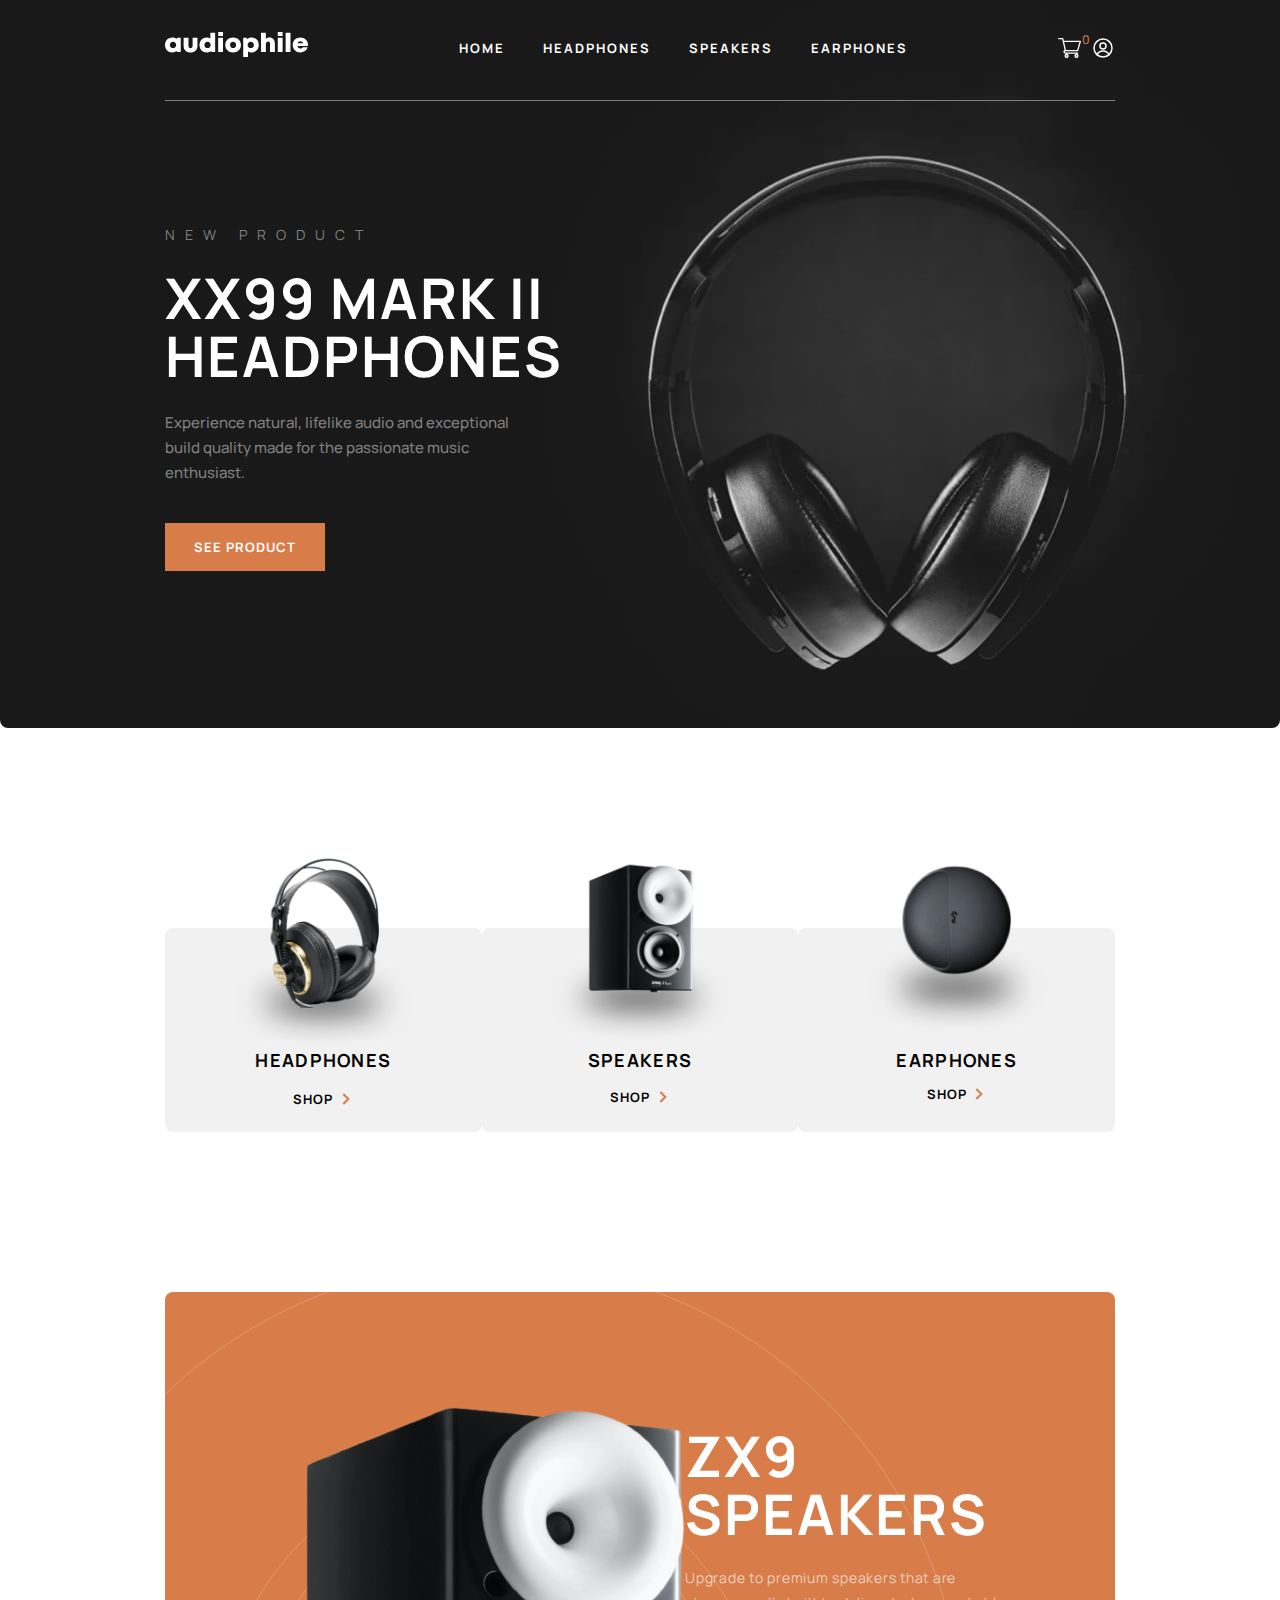
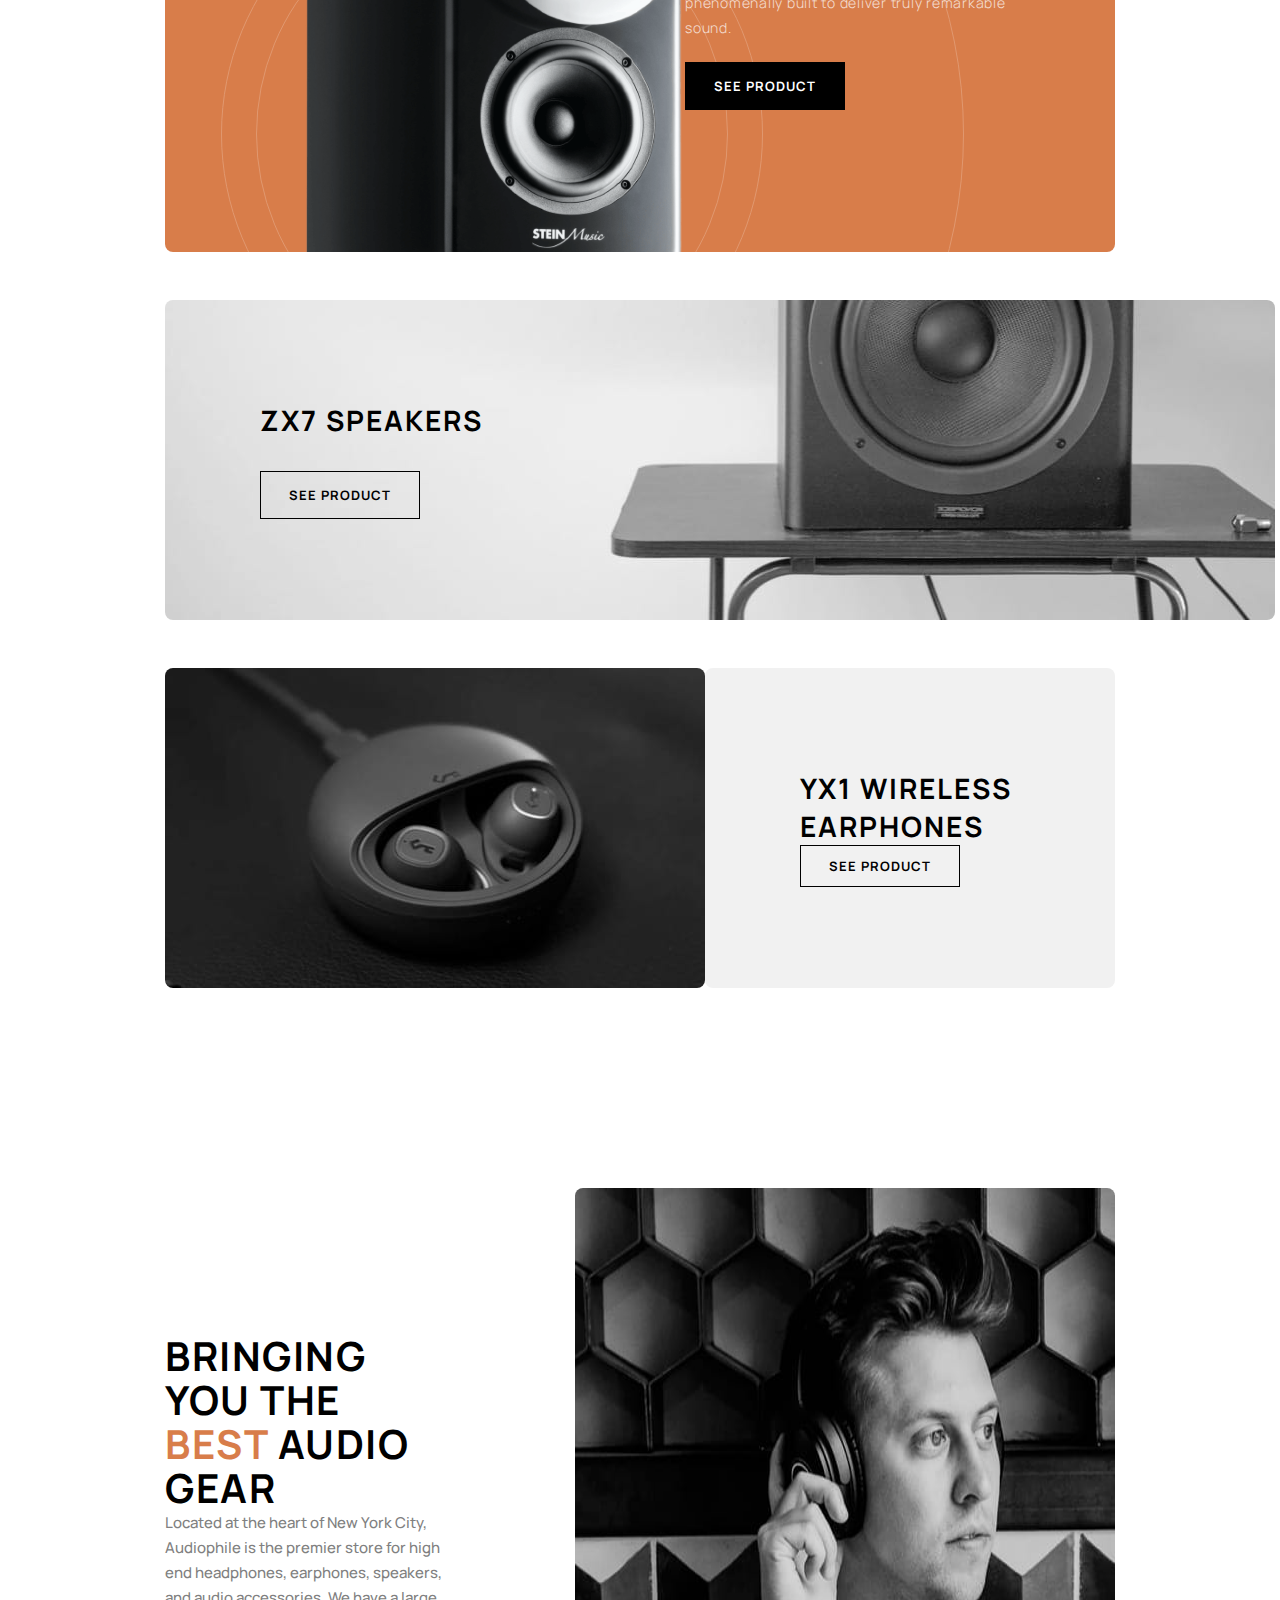
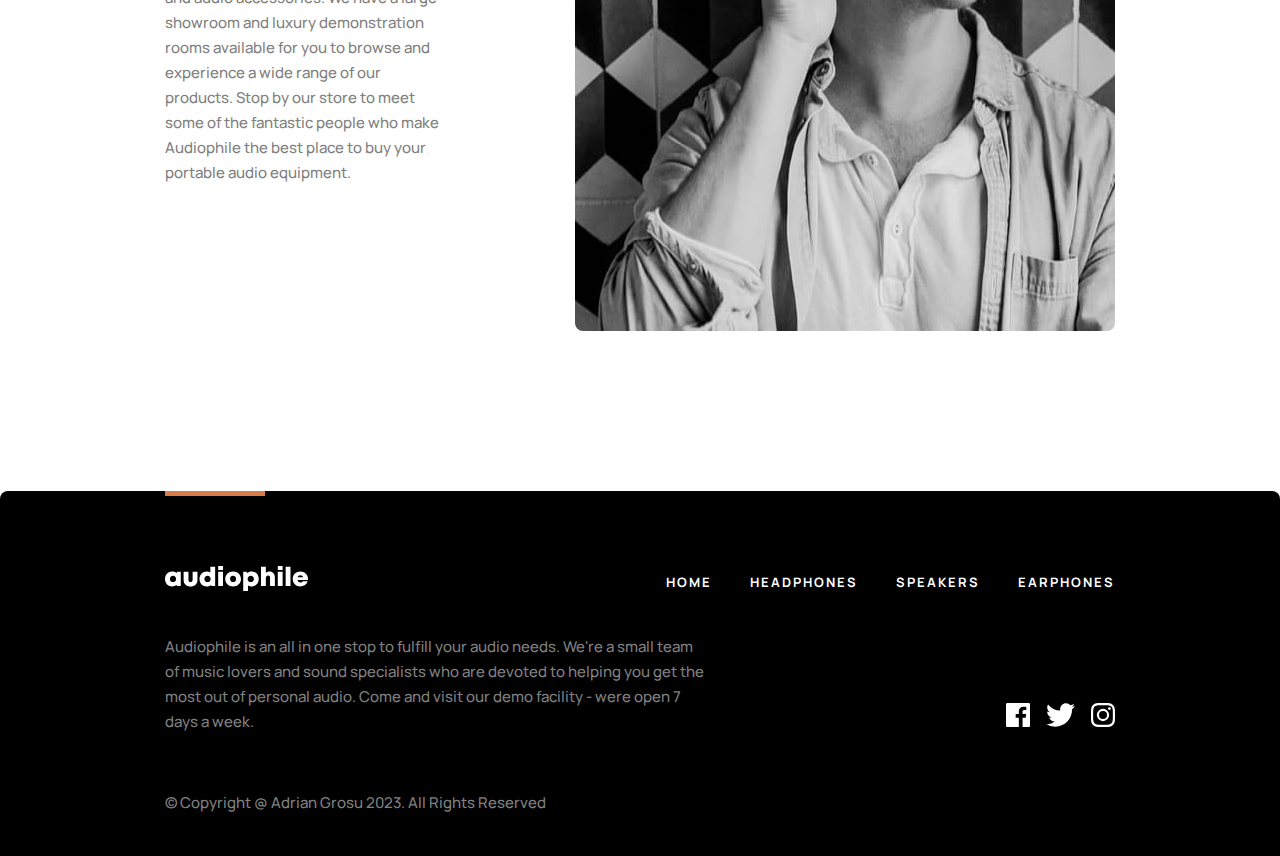
<file: index.html>
<!DOCTYPE html>
<html lang="en">

<head>
    <meta charset="UTF-8">
    <meta http-equiv="X-UA-Compatible" content="IE=edge">
    <meta name="viewport" content="width=device-width, initial-scale=1.0">
    <link rel="stylesheet" href="styles/main.css">
    <script type="module" src="scripts/init.js"></script>
    <title>Audiophile</title>
</head>

<body>
   <h1>Loading</h1>
</body>

</html>
</file>
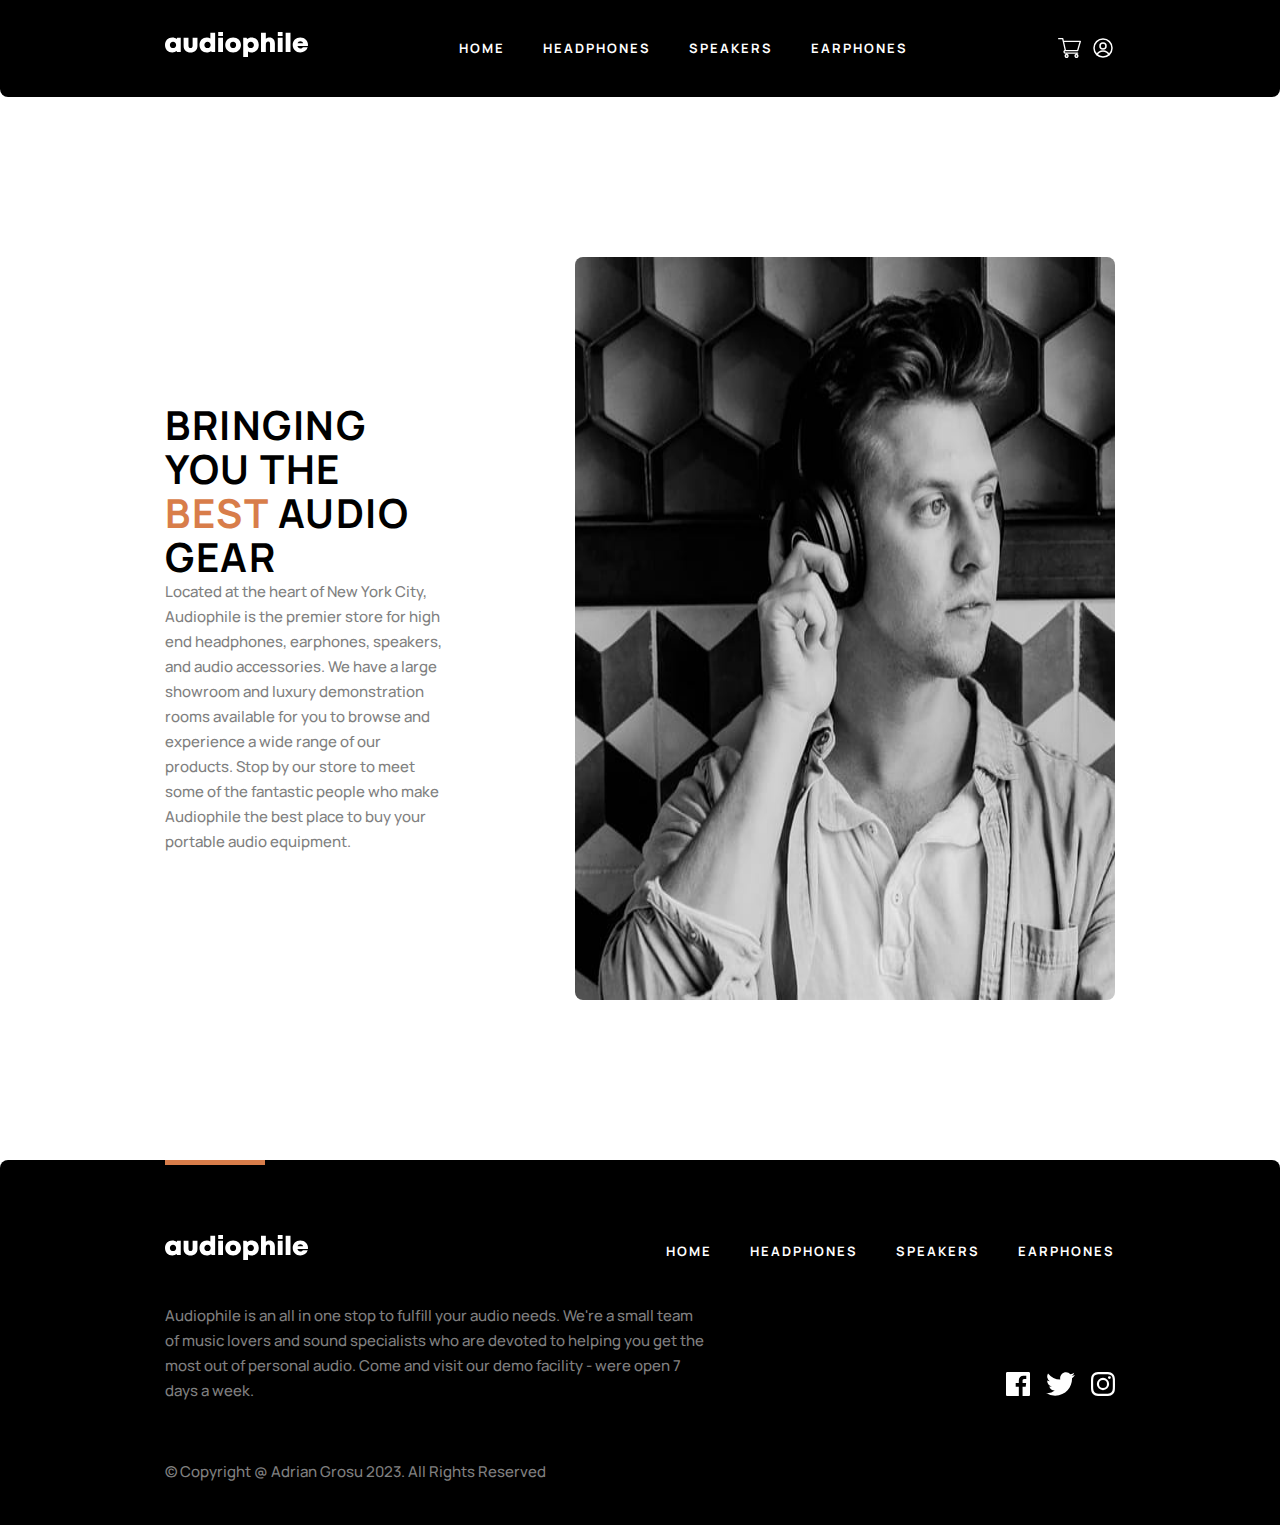
<file: cart.html>
<!DOCTYPE html>
<html lang="en">

<head>
    <meta charset="UTF-8">
    <meta http-equiv="X-UA-Compatible" content="IE=edge">
    <meta name="viewport" content="width=device-width, initial-scale=1.0">
    <link rel="stylesheet" href="styles/main.css">
    <script type="module" src="scripts/cart.js"></script>
    <title>Cart</title>
</head>

<body>
    <!-- <div class="popupOverlay"></div> -->
    <section class="productHeader">
        <div class="customContainer">
            <header>
                <a href="#">
                    <img src="assets/shared/desktop/logo.svg" alt="Logo">
                </a>
                <nav>
                    <ul>
                        <li><a href="#" class="subtitleWhite">Home</a></li>
                        <li><a href="#" class="subtitleWhite">Headphones</a></li>
                        <li><a href="#" class="subtitleWhite">Speakers</a></li>
                        <li><a href="#" class="subtitleWhite">Earphones</a></li>
                    </ul>
                </nav>
                <div class="headerButtons">
                    <button id="cartOpen" class="B5">
                        <img src="assets/shared/desktop/icon-cart.svg" alt="Cart">
                    </button>
                    <button id="loginOpen" class="B5">
                        <img src="assets/shared/desktop/icon-account.svg" alt="Account">
                    </button>
                </div>
            </header>
        </div>
    </section>
    <!-- <section class="cartSection">
        <div class="cart">
            <div class="cartHeader">
                <h6>Cart (<span>0</span>)</h6>
                <button id="removeCartItems"> Remove all</button>
            </div>
            <div class="cartBody">
                <div class="cartItem">
                    <img src="assets/product-xx59-headphones/desktop/image-product.jpg" alt="">
                    <div class="namePlusPrice">
                        <p>Title</p>
                        <p>Price</p>
                    </div>
                    <div class="plusMinus">
                        <button onclick="increment()">-</button>
                        <span id="count">0</span>
                        <button onclick="decrement()">+</button>
                    </div>
                </div>

                <div class="cartItem">
                    <img src="assets/product-xx59-headphones/desktop/image-product.jpg" alt="">
                    <div class="namePlusPrice">
                        <p>Title</p>
                        <p>Price</p>
                    </div>
                    <div class="plusMinus">
                        <button onclick="increment()">-</button>
                        <span id="count">0</span>
                        <button onclick="decrement()">+</button>
                    </div>
                </div>
                <div class="cartItem">
                    <img src="assets/product-xx59-headphones/desktop/image-product.jpg" alt="">
                    <div class="namePlusPrice">
                        <p>Title</p>
                        <p>Price</p>
                    </div>
                    <div class="plusMinus">
                        <button onclick="increment()">-</button>
                        <span id="count">0</span>
                        <button onclick="decrement()">+</button>
                    </div>
                </div>
            </div>
            <div class="cartNumbers">
                <p>TOTAL</p>
                <h6>$ 5396</h6>
            </div>
            <button class="B1">Continue & Pay</button>
        </div>
    </section> -->
    <section class="about">
        <div class="customContainer">
            <div class="aboutDescription">
                <h2>Bringing you the <span class="highlight">best</span> audio gear</h2>
                <p>Located at the heart of New York City, Audiophile is the premier store for high end headphones,
                    earphones, speakers, and audio accessories. We have a large showroom and luxury demonstration rooms
                    available for you to browse and experience a wide range of our products. Stop by our store to meet
                    some of the fantastic people who make Audiophile the best place to buy your portable audio
                    equipment.</p>
            </div>
            <img src="assets/shared/desktop/image-best-gear.jpg" alt="best gear">
        </div>
    </section>
    <section class="footer">
        <div class="customContainer">
            <div class="line"></div>
            <footer>
                <a href="#">
                    <img src="assets/shared/desktop/logo.svg" alt="Logo">
                </a>
                <nav>
                    <ul>
                        <li><a href="#" class="subtitleWhite">Home</a></li>
                        <li><a href="#" class="subtitleWhite">Headphones</a></li>
                        <li><a href="#" class="subtitleWhite">Speakers</a></li>
                        <li><a href="#" class="subtitleWhite">Earphones</a></li>
                    </ul>
                </nav>
            </footer>
            <div class="footerDescription">
                <p>Audiophile is an all in one stop to fulfill your audio needs. We're a small team of music lovers and
                    sound specialists who are devoted to helping you get the most out of personal audio. Come and visit
                    our demo facility - were open 7 days a week.</p>
                <div class="social">
                    <ul>
                        <li><a href="#"><img src="assets/shared/desktop/icon-facebook.svg" alt="icon-facebook"></a></li>
                        <li><a href="#"><img src="assets/shared/desktop/icon-twitter.svg" alt="icon-twitter"></a></li>
                        <li><a href="#"><img src="assets/shared/desktop/icon-instagram.svg" alt="icon-instagram"></a>
                        </li>
                    </ul>
                </div>

            </div>
            <p>&copy; Copyright @ Adrian Grosu 2023. All Rights Reserved</p>
        </div>
    </section>
</body>

</html>
</file>
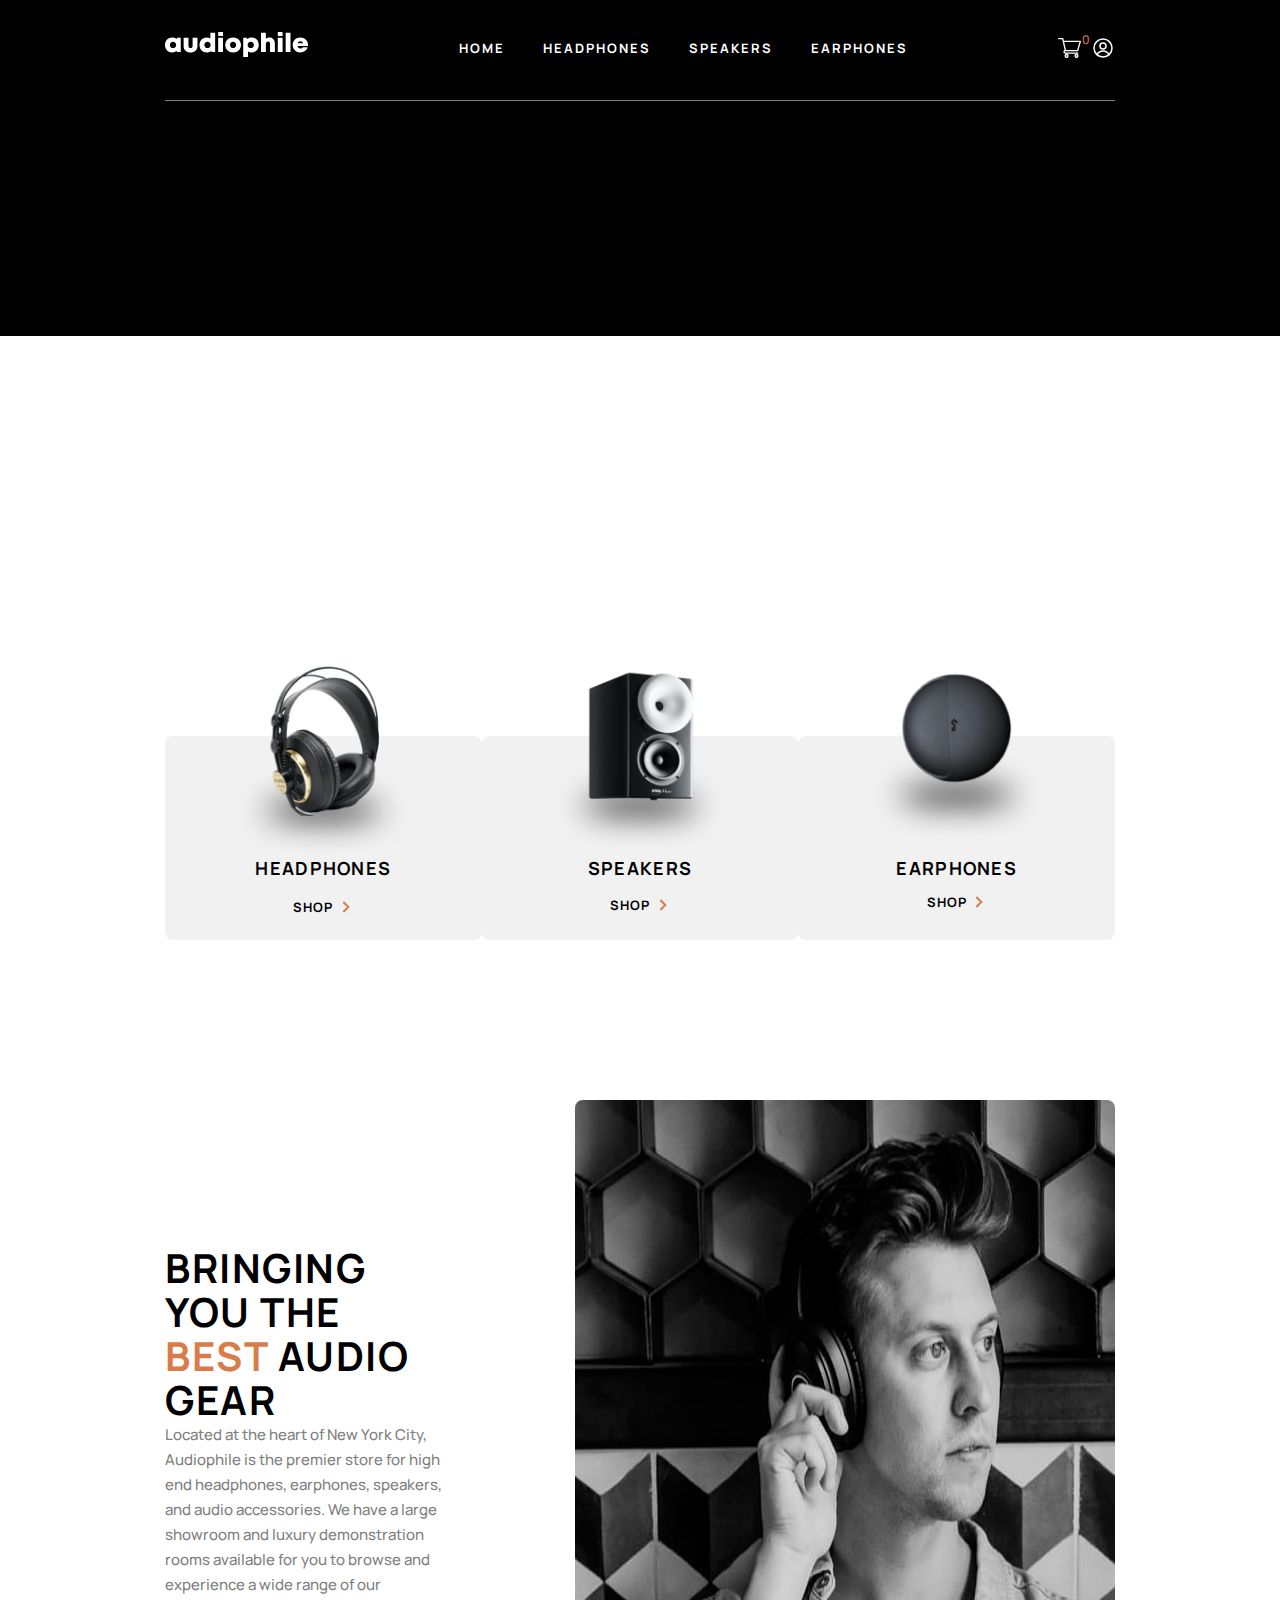
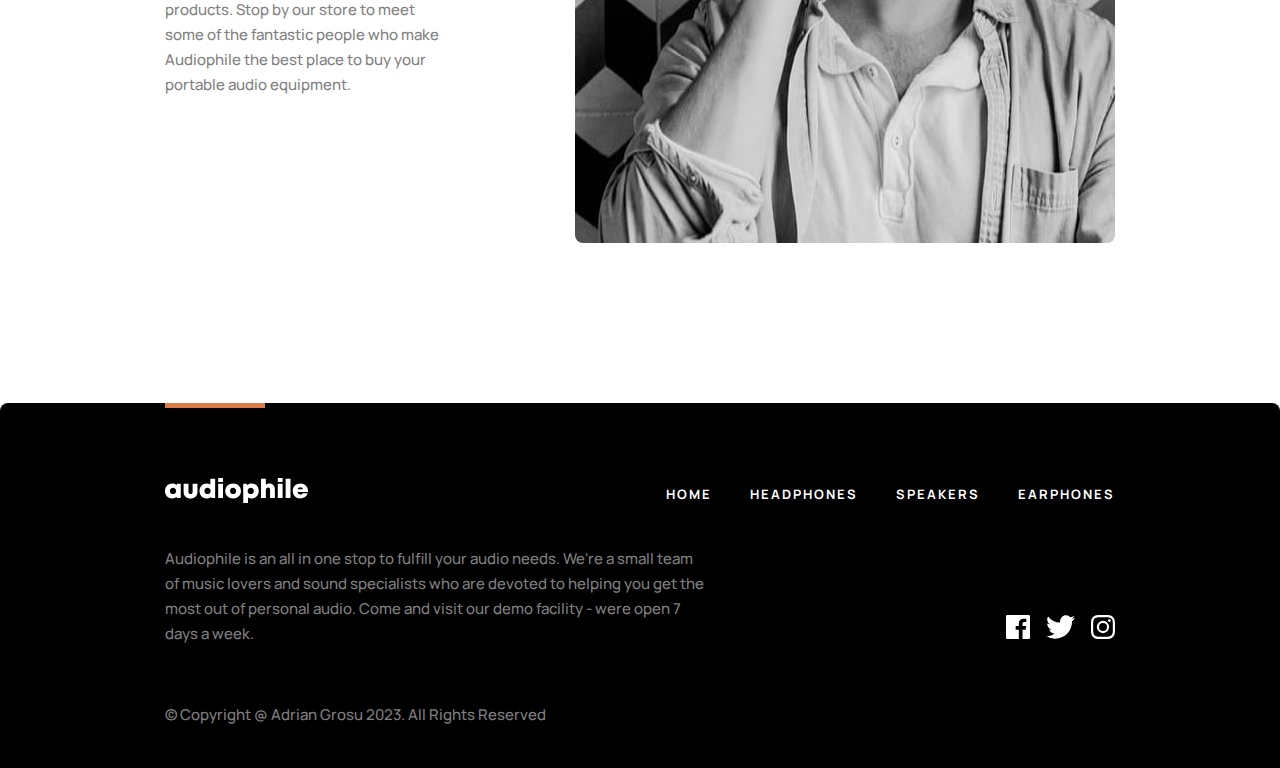
<file: category.html>
<!DOCTYPE html>
<html lang="en">

<head>
    <meta charset="UTF-8">
    <meta http-equiv="X-UA-Compatible" content="IE=edge">
    <meta name="viewport" content="width=device-width, initial-scale=1.0">
    <link rel="stylesheet" href="styles/main.css">
    <script type="module" src="scripts/category.js"></script>
    <script type="module" src="scripts/login.js"></script>
    <title>Headphones</title>
</head>

<body>
    <section class="categoryHeader">
        <div class="customContainer">
            <header>
                <a href="/home.html">
                    <img src="assets/shared/desktop/logo.svg" alt="Logo">
                </a>
                <nav>
                    <ul>
                        <li><a href="/home.html" class="subtitleWhite">Home</a></li>
                        <li><a href="#" class="subtitleWhite categAnchor">Headphones</a></li>
                        <li><a href="#" class="subtitleWhite categAnchor">Speakers</a></li>
                        <li><a href="#" class="subtitleWhite categAnchor">Earphones</a></li>
                    </ul>
                </nav>
                <div class="headerButtons">
                    <span id="labelCartCount">0</span>
                    <button id="cartOpen" class="B5">
                        <img src="assets/shared/desktop/icon-cart.svg" alt="Cart">
                    </button>
                    <button id="loginOpen" class="B5">
                        <img src="assets/shared/desktop/icon-account.svg" alt="Account">
                    </button>
                </div>
            </header>
            <h2 class="categoryNameOnPage"></h2>
        </div>
    </section>
    <section class="categoryProducts">
        <!-- <div class="customContainer">
            <div class="categoryProduct">
                <img src="assets/product-xx99-mark-two-headphones/desktop/image-category-page-preview.jpg"
                    alt="XX99 Mark II">
                <div class="productDescription">
                    <p class="overlineOrange">New product</p>
                    <h2>XX99 Mark II Headphones</h2>
                    <p>The new XX99 Mark II headphones is the pinnacle of pristine audio. It redefines your premium
                        headphone experience by reproducing the balanced depth and precision of studio-quality sound.
                    </p>
                    <button class="B1">See product</button>
                </div>
            </div>
            <div class="categoryProduct">
                <div class="productDescription">
                    <h2>XX99 Mark I Headphones</h2>
                    <p>As the gold standard for headphones, the classic XX99 Mark I offers detailed and accurate audio
                        reproduction for audiophiles, mixing engineers, and music aficionados alike in studios and on
                        the go.
                    </p>
                    <button class="B1">See product</button>
                </div>
                <img src="assets/product-xx99-mark-one-headphones/desktop/image-category-page-preview.jpg"
                    alt="XX99 Mark I">
            </div>
            <div class="categoryProduct">
                <img src="assets/product-xx59-headphones/desktop/image-category-page-preview.jpg" alt="XX59">
                <div class="productDescription">
                    <h2>XX59 <br> Headphones</h2>
                    <p>Enjoy your audio almost anywhere and customize it to your specific tastes with the XX59
                        headphones. The stylish yet durable versatile wireless headset is a brilliant companion at home
                        or on the move.
                    </p>
                    <button class="B1">See product</button>
                </div>
            </div>
        </div> -->
        
    </section>
    <section class="categories">
        <div class="customContainer">
            <div class="category">
                <img src="assets/shared/desktop/image-category-thumbnail-headphones.png" alt="Headphones">
                <h6>Headphones</h6>
                <button class="B3 categAnchor">Shop</button>
                <div class="background"></div>
            </div>
            <div class="category">
                <img src="assets/shared/desktop/image-category-thumbnail-speakers.png" alt="Speakers">
                <h6>Speakers</h6>
                <button class="B3 categAnchor">Shop</button>
                <div class="background"></div>
            </div>
            <div class="category">
                <img src="assets/shared/desktop/image-category-thumbnail-earphones.png" alt="Earphones">
                <h6>Earphones</h6>
                <button class="B3 categAnchor">Shop</button>
                <div class="background"></div>
            </div>
        </div>
    </section>

    <section class="about">
        <div class="customContainer">
            <div class="aboutDescription">
                <h2>Bringing you the <span class="highlight">best</span> audio gear</h2>
                <p>Located at the heart of New York City, Audiophile is the premier store for high end headphones,
                    earphones, speakers, and audio accessories. We have a large showroom and luxury demonstration rooms
                    available for you to browse and experience a wide range of our products. Stop by our store to meet
                    some of the fantastic people who make Audiophile the best place to buy your portable audio
                    equipment.</p>
            </div>
            <img src="assets/shared/desktop/image-best-gear.jpg" alt="best gear">
        </div>
    </section>
    <section class="footer">
        <div class="customContainer">
            <div class="line"></div>
            <footer>
                <a href="#">
                    <img src="assets/shared/desktop/logo.svg" alt="Logo">
                </a>
                <nav>
                    <ul>
                        <li><a href="/home.html" class="subtitleWhite">Home</a></li>
                        <li><a href="#" class="subtitleWhite categAnchor">Headphones</a></li>
                        <li><a href="#" class="subtitleWhite categAnchor">Speakers</a></li>
                        <li><a href="#" class="subtitleWhite categAnchor">Earphones</a></li>
                    </ul>
                </nav>
            </footer>
            <div class="footerDescription">
                <p>Audiophile is an all in one stop to fulfill your audio needs. We're a small team of music lovers and
                    sound specialists who are devoted to helping you get the most out of personal audio. Come and visit
                    our demo facility - were open 7 days a week.</p>
                <div class="social">
                    <ul>
                        <li><a href="#"><img src="assets/shared/desktop/icon-facebook.svg" alt="icon-facebook"></a></li>
                        <li><a href="#"><img src="assets/shared/desktop/icon-twitter.svg" alt="icon-twitter"></a></li>
                        <li><a href="#"><img src="assets/shared/desktop/icon-instagram.svg" alt="icon-instagram"></a>
                        </li>
                    </ul>
                </div>

            </div>
            <p>&copy; Copyright @ Adrian Grosu 2023. All Rights Reserved</p>
        </div>
    </section>

</body>

</html>
</file>
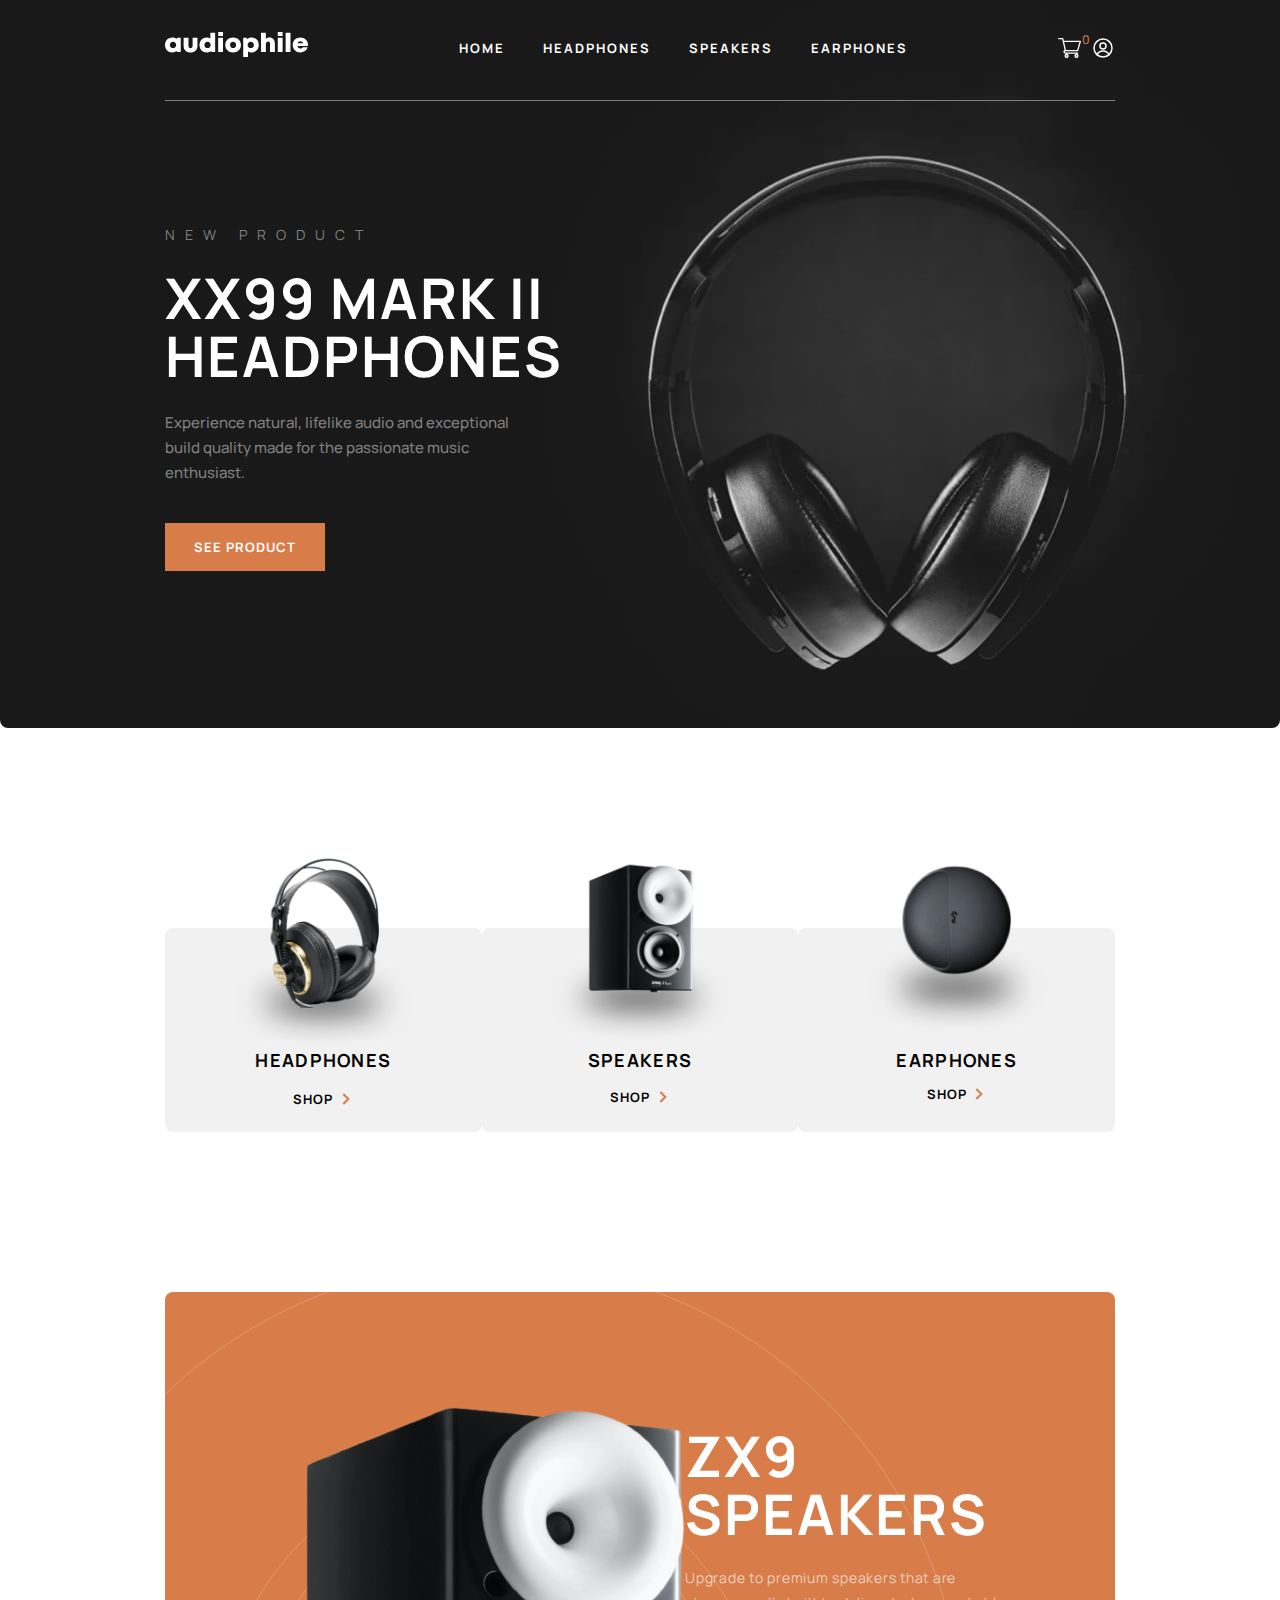
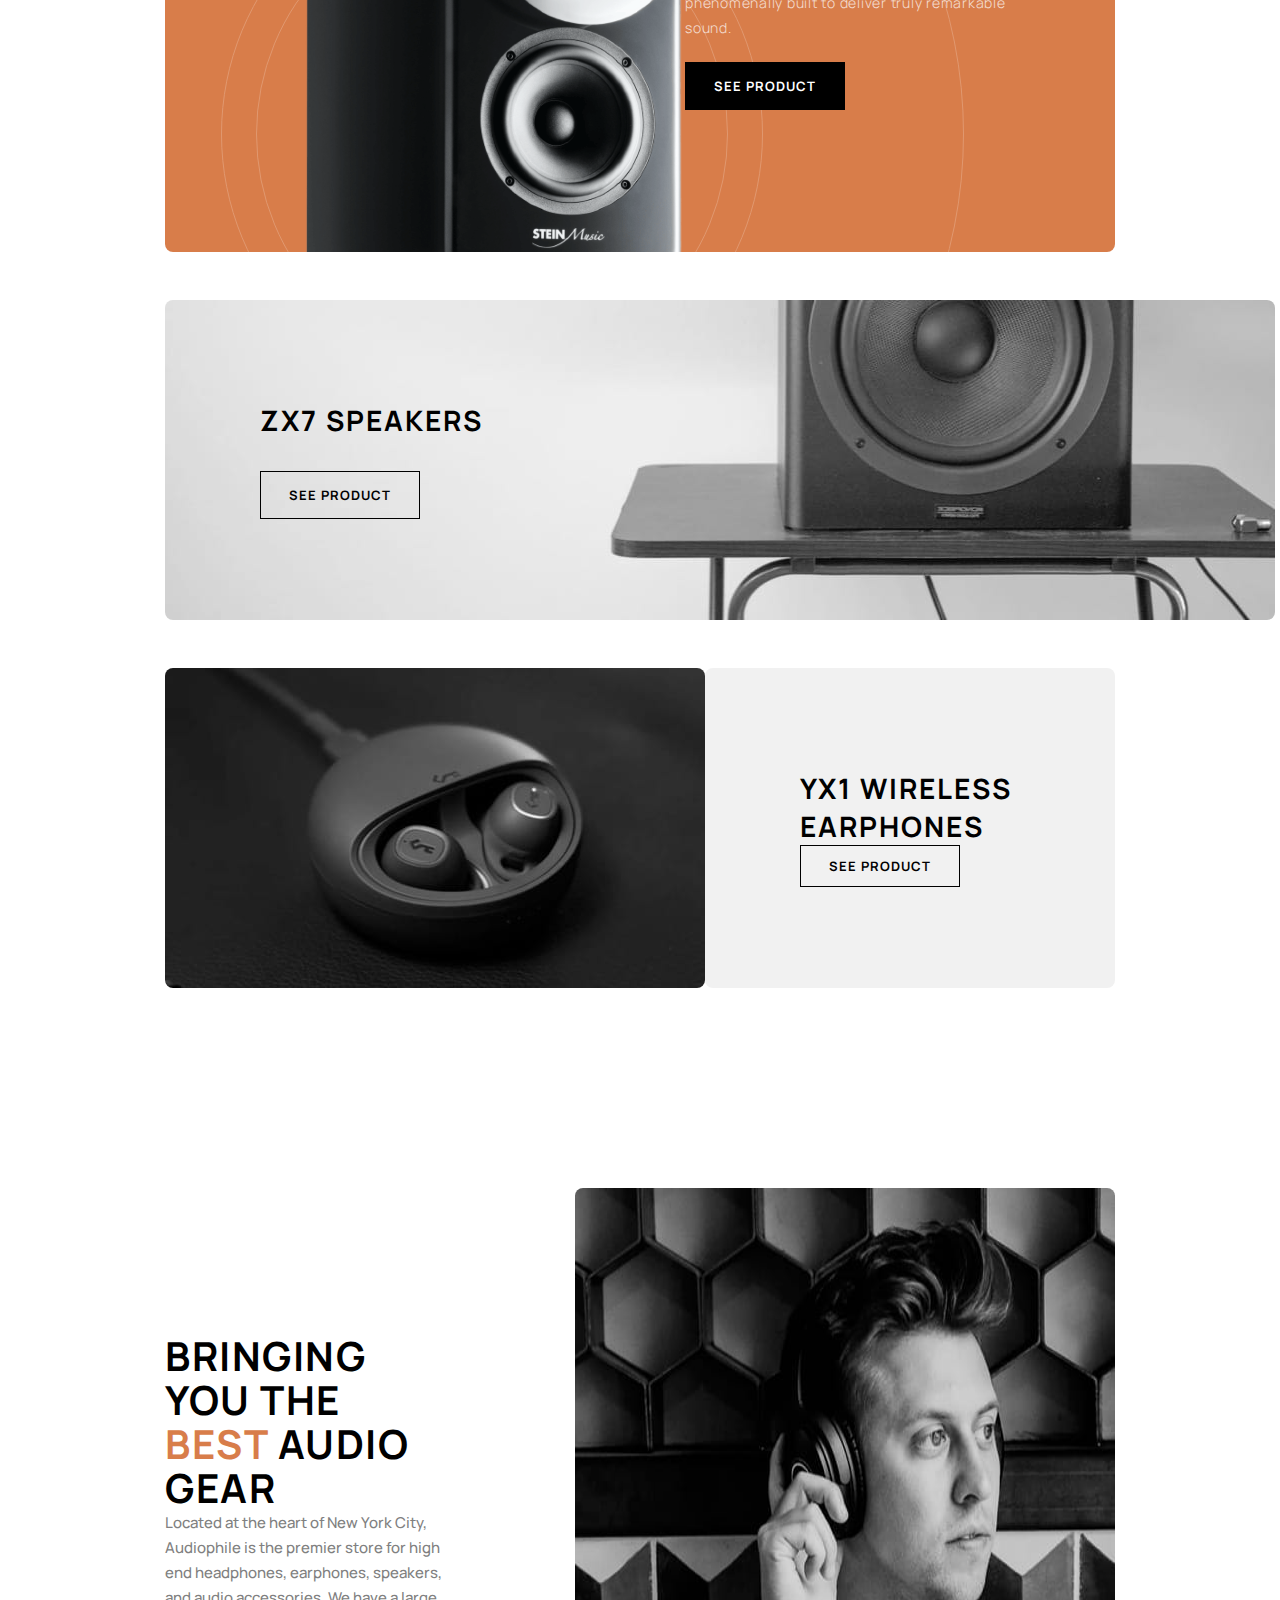
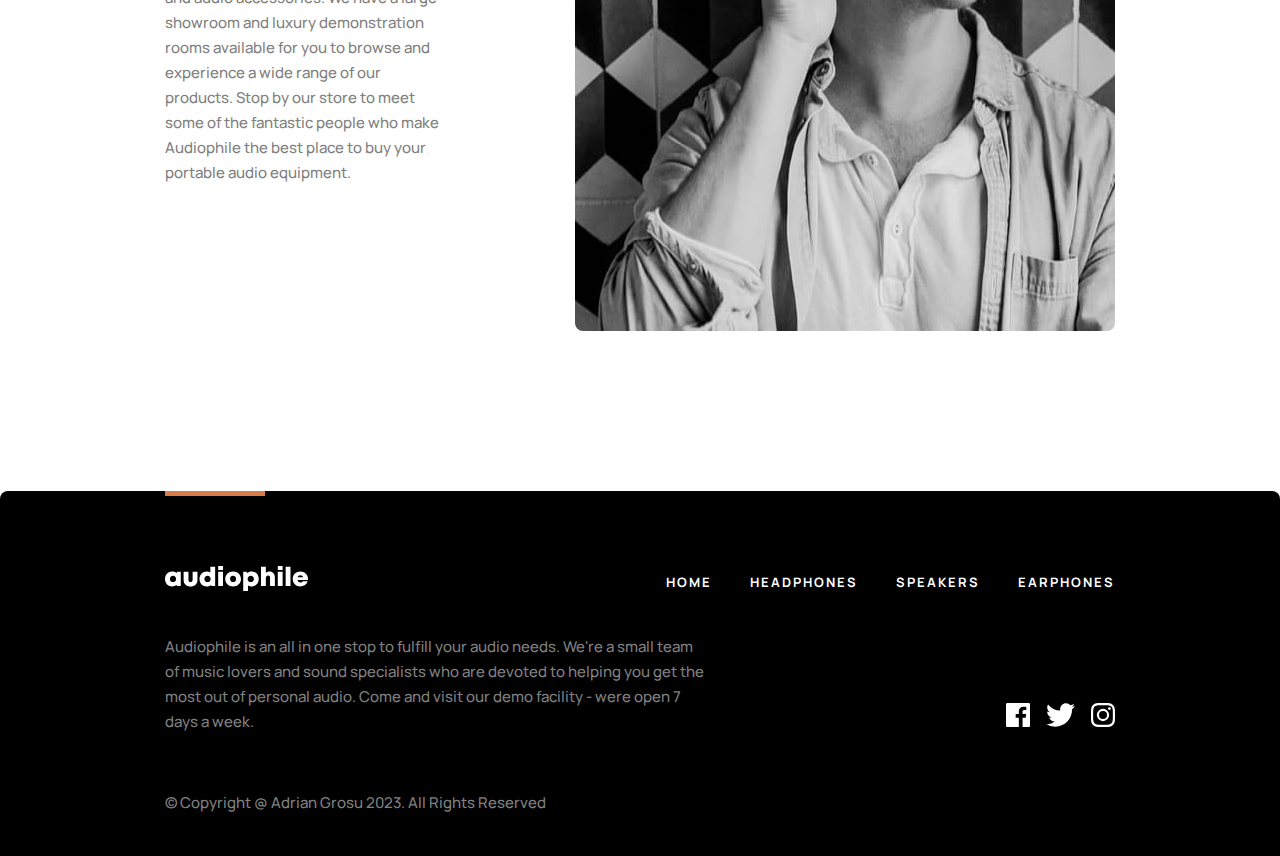
<file: home.html>
<!DOCTYPE html>
<html lang="en">

<head>
    <meta charset="UTF-8">
    <meta http-equiv="X-UA-Compatible" content="IE=edge">
    <meta name="viewport" content="width=device-width, initial-scale=1.0">
    <link rel="stylesheet" href="styles/main.css">
    <script type="module" src="scripts/home.js"></script>
    <script type="module" src="scripts/login.js"></script>
    <title>Document</title>
</head>

<body>
    <section class="hero">
        <div class="customContainer">
            <header>
                <a href="/home.html">
                    <img src="assets/shared/desktop/logo.svg" alt="Logo">
                </a>
                <nav>
                    <ul>
                        <li><a href="/home.html" class="subtitleWhite">Home</a></li>
                        <li><a href="#" class="subtitleWhite categAnchor">Headphones</a></li>
                        <li><a href="#" class="subtitleWhite categAnchor">Speakers</a></li>
                        <li><a href="#" class="subtitleWhite categAnchor">Earphones</a></li>
                    </ul>
                </nav>
                <div class="headerButtons">
                    <span id="labelCartCount">0</span>
                    <button id="cartOpen" class="B5">
                        <img src="assets/shared/desktop/icon-cart.svg" alt="Cart">
                    </button>
                    <button id="loginOpen" class="B5">
                        <img src="assets/shared/desktop/icon-account.svg" alt="Account">
                    </button>
                </div>
            </header>
            <div class="newProduct">
                <p class="overlineGray">New product</p>
                <h1>XX99 Mark II Headphones</h1>
                <p>Experience natural, lifelike audio and exceptional build quality made for the passionate music
                    enthusiast.</p>
                <button class="B1 seeProduct">See product</button>
            </div>
        </div>
    </section>
    <section class="categories">
        <div class="customContainer">
            <div class="category">
                <img src="assets/shared/desktop/image-category-thumbnail-headphones.png" alt="Headphones">
                <h6>Headphones</h6>
                <button class="B3 categAnchor">Shop</button>
                <div class="background"></div>
            </div>
            <div class="category">
                <img src="assets/shared/desktop/image-category-thumbnail-speakers.png" alt="Speakers">
                <h6>Speakers</h6>
                <button class="B3 categAnchor">Shop</button>
                <div class="background"></div>
            </div>
            <div class="category">
                <img src="assets/shared/desktop/image-category-thumbnail-earphones.png" alt="Earphones">
                <h6>Earphones</h6>
                <button class="B3 categAnchor">Shop</button>
                <div class="background"></div>
            </div>
        </div>
    </section>
    <section class="products">
        <div class="customContainer">
            <div class="productZX9">
                <img src="assets/home/desktop/image-speaker-zx9.png" alt="ZX9">
                <div class="productDescription">
                    <h1>ZX9 Speakers</h1>
                    <p>Upgrade to premium speakers that are phenomenally built to deliver truly remarkable sound.</p>
                    <button class="B4 seeProduct">See product</button>
                </div>
            </div>
            <div class="productZX7">
                <img src="assets/home/desktop/image-speaker-zx7.jpg" alt="ZX7">
                <div class="productDescription">
                    <h4>ZX7 Speakers</h4>
                    <button class="B2 seeProduct">See product</button>
                </div>
            </div>
            <div class="productYX1">
                <img src="assets/home/desktop/image-earphones-yx1.jpg" alt="YX1">
                <div class="productDescription">
                    <h4>YX1 Wireless Earphones</h4>
                    <button class="B2 seeProduct">See product</button>
                </div>
            </div>
        </div>
    </section>
    <section class="about">
        <div class="customContainer">
            <div class="aboutDescription">
                <h2>Bringing you the <span class="highlight">best</span> audio gear</h2>
                <p>Located at the heart of New York City, Audiophile is the premier store for high end headphones,
                    earphones, speakers, and audio accessories. We have a large showroom and luxury demonstration rooms
                    available for you to browse and experience a wide range of our products. Stop by our store to meet
                    some of the fantastic people who make Audiophile the best place to buy your portable audio
                    equipment.</p>
            </div>
            <img src="assets/shared/desktop/image-best-gear.jpg" alt="best gear">
        </div>
    </section>
    <section class="footer">
        <div class="customContainer">
            <div class="line"></div>
            <footer>
                <a href="/home.html">
                    <img src="assets/shared/desktop/logo.svg" alt="Logo">
                </a>
                <nav>
                    <ul>
                        <li><a href="/home.html" class="subtitleWhite">Home</a></li>
                        <li><a href="#" class="subtitleWhite categAnchor">Headphones</a></li>
                        <li><a href="#" class="subtitleWhite categAnchor">Speakers</a></li>
                        <li><a href="#" class="subtitleWhite categAnchor">Earphones</a></li>
                    </ul>
                </nav>
            </footer>
            <div class="footerDescription">
                <p>Audiophile is an all in one stop to fulfill your audio needs. We're a small team of music lovers and
                    sound specialists who are devoted to helping you get the most out of personal audio. Come and visit
                    our demo facility - were open 7 days a week.</p>
                <div class="social">
                    <ul>
                        <li><a href="#"><img src="assets/shared/desktop/icon-facebook.svg" alt="icon-facebook"></a></li>
                        <li><a href="#"><img src="assets/shared/desktop/icon-twitter.svg" alt="icon-twitter"></a></li>
                        <li><a href="#"><img src="assets/shared/desktop/icon-instagram.svg" alt="icon-instagram"></a></li>
                    </ul>
                </div>

            </div>
            <p>&copy; Copyright @ Adrian Grosu 2023. All Rights Reserved</p>
        </div>
    </section>

</body>

</html>
</file>
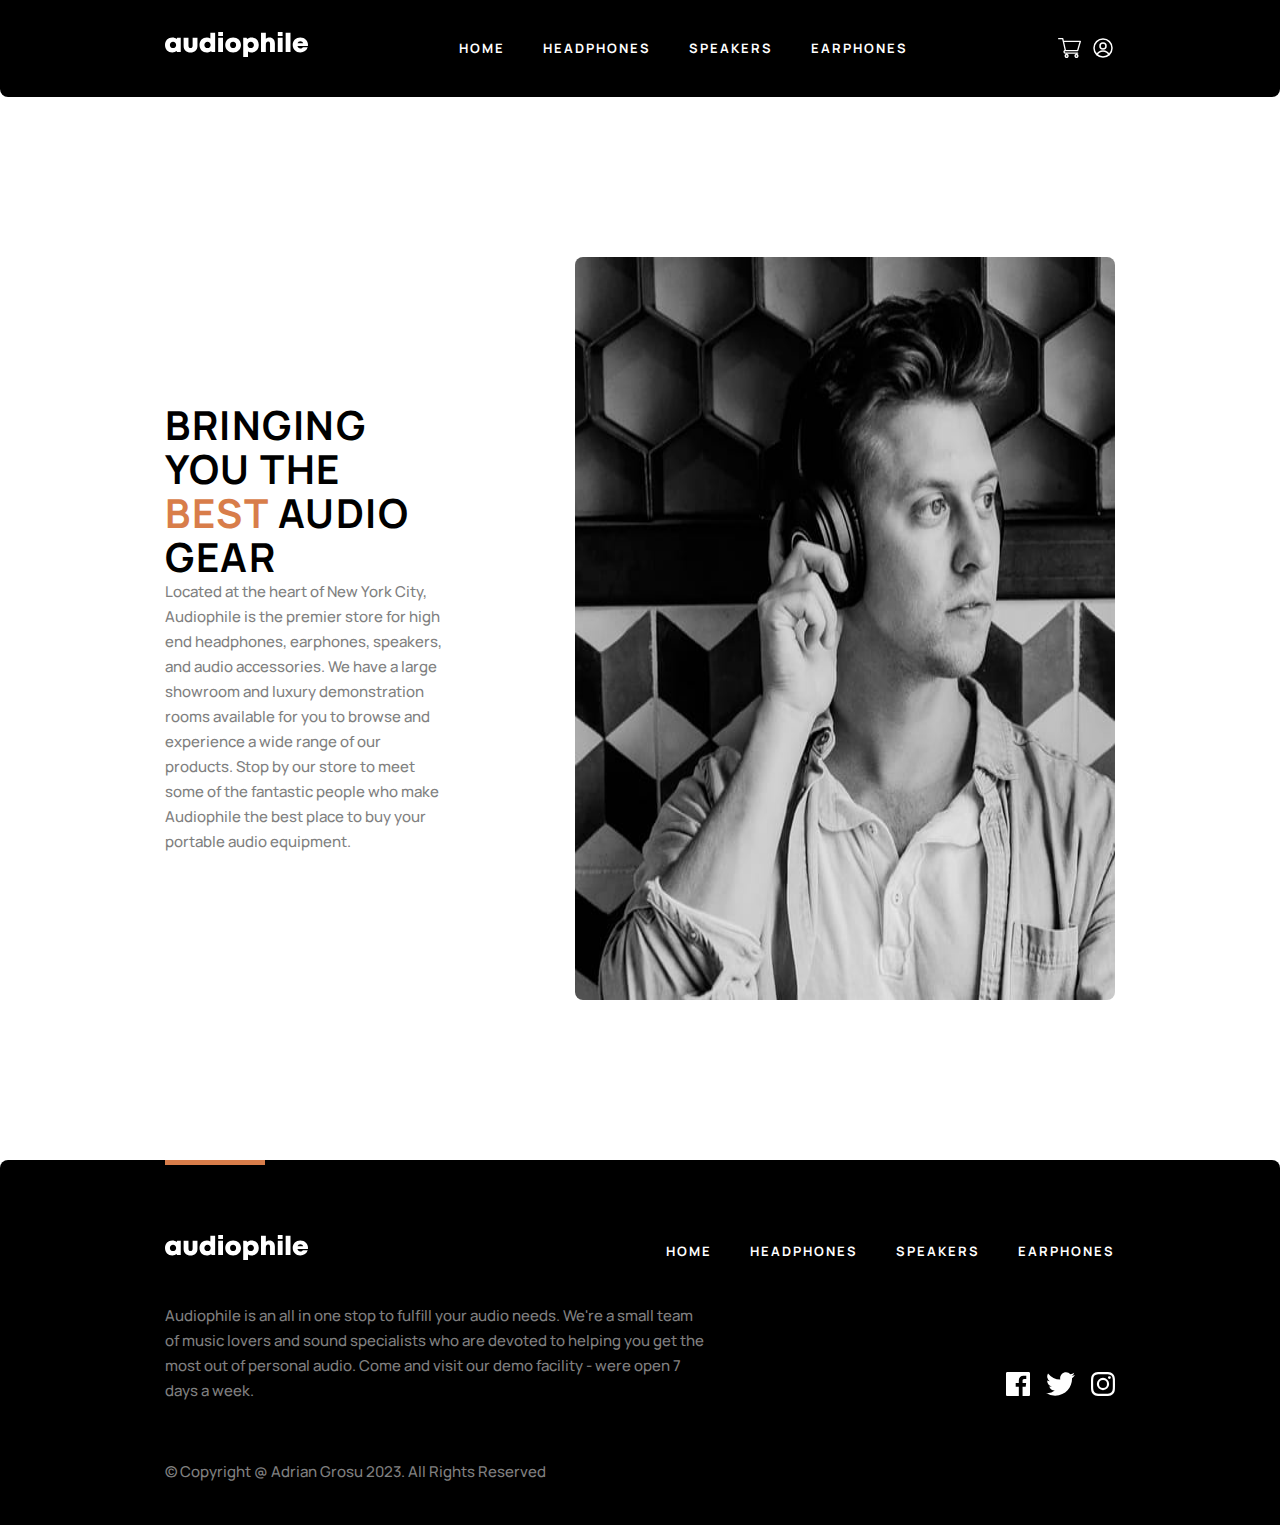
<file: login.html>
<!DOCTYPE html>
<html lang="en">

<head>
    <meta charset="UTF-8">
    <meta http-equiv="X-UA-Compatible" content="IE=edge">
    <meta name="viewport" content="width=device-width, initial-scale=1.0">
    <link rel="stylesheet" href="styles/main.css">
    <script type="module" src="scripts/login.js"></script>
    <title>Document</title>
</head>

<body>
    <section class="productHeader">
        <div class="customContainer">
            <header>
                <a href="#">
                    <img src="assets/shared/desktop/logo.svg" alt="Logo">
                </a>
                <nav>
                    <ul>
                        <li><a href="#" class="subtitleWhite">Home</a></li>
                        <li><a href="#" class="subtitleWhite">Headphones</a></li>
                        <li><a href="#" class="subtitleWhite">Speakers</a></li>
                        <li><a href="#" class="subtitleWhite">Earphones</a></li>
                    </ul>
                </nav>
                <div class="headerButtons">
                    <button id="cart" class="B5">
                        <img src="assets/shared/desktop/icon-cart.svg" alt="Cart">
                    </button>
                    <button id="loginOpen" class="B5">
                        <img src="assets/shared/desktop/icon-account.svg" alt="Account">
                    </button>
                </div>
            </header>
        </div>
    </section>
    <!-- <section class="loginSection">
        <div class="login_signup">
            <h3>Sign In</h3>
            <form action="">
                <div class="textItem">
                    <label for="email">E-mail</label>
                    <input type="email" name="email" id="email" required />
                </div>
                <div class="textItem">
                    <label for="password">Password</label>
                    <input type="password" name="password" id="password" required />
                </div>
                <button class="B4">Sign in</button>
            </form>
            <p>Don't have an account? <a href="dasdsa">Sign Up</a></p>
        </div>
        <div class="login_signup signUp">
            <h3>Sign Up</h3>
            <form action="">
                <div class="textItem">
                    <label for="email">E-mail</label>
                    <input type="email" name="email" id="email" required />
                </div>
                <div class="textItem">
                    <label for="password">Password</label>
                    <input type="password" name="password" id="password" required />
                </div>
                <button class="B4">Sign up</button>
            </form>
            <p>Already have an account? <a href="#">Sign In</a></p>
        </div>
        <div class="loginSide"></div>
        <button id="loginClose" class="B5">
            <img src="assets/shared/desktop/Dell_fill.svg" alt="Account">
        </button>
    </section> -->
    <section class="about">
        <div class="customContainer">
            <div class="aboutDescription">
                <h2>Bringing you the <span class="highlight">best</span> audio gear</h2>
                <p>Located at the heart of New York City, Audiophile is the premier store for high end headphones,
                    earphones, speakers, and audio accessories. We have a large showroom and luxury demonstration rooms
                    available for you to browse and experience a wide range of our products. Stop by our store to meet
                    some of the fantastic people who make Audiophile the best place to buy your portable audio
                    equipment.</p>
            </div>
            <img src="assets/shared/desktop/image-best-gear.jpg" alt="best gear">
        </div>
    </section>
    <section class="footer">
        <div class="customContainer">
            <div class="line"></div>
            <footer>
                <a href="#">
                    <img src="assets/shared/desktop/logo.svg" alt="Logo">
                </a>
                <nav>
                    <ul>
                        <li><a href="#" class="subtitleWhite">Home</a></li>
                        <li><a href="#" class="subtitleWhite">Headphones</a></li>
                        <li><a href="#" class="subtitleWhite">Speakers</a></li>
                        <li><a href="#" class="subtitleWhite">Earphones</a></li>
                    </ul>
                </nav>
            </footer>
            <div class="footerDescription">
                <p>Audiophile is an all in one stop to fulfill your audio needs. We're a small team of music lovers and
                    sound specialists who are devoted to helping you get the most out of personal audio. Come and visit
                    our demo facility - were open 7 days a week.</p>
                <div class="social">
                    <ul>
                        <li><a href="#"><img src="assets/shared/desktop/icon-facebook.svg" alt="icon-facebook"></a></li>
                        <li><a href="#"><img src="assets/shared/desktop/icon-twitter.svg" alt="icon-twitter"></a></li>
                        <li><a href="#"><img src="assets/shared/desktop/icon-instagram.svg" alt="icon-instagram"></a>
                        </li>
                    </ul>
                </div>

            </div>
            <p>&copy; Copyright @ Adrian Grosu 2023. All Rights Reserved</p>
        </div>
    </section>
</body>

</html>
</file>
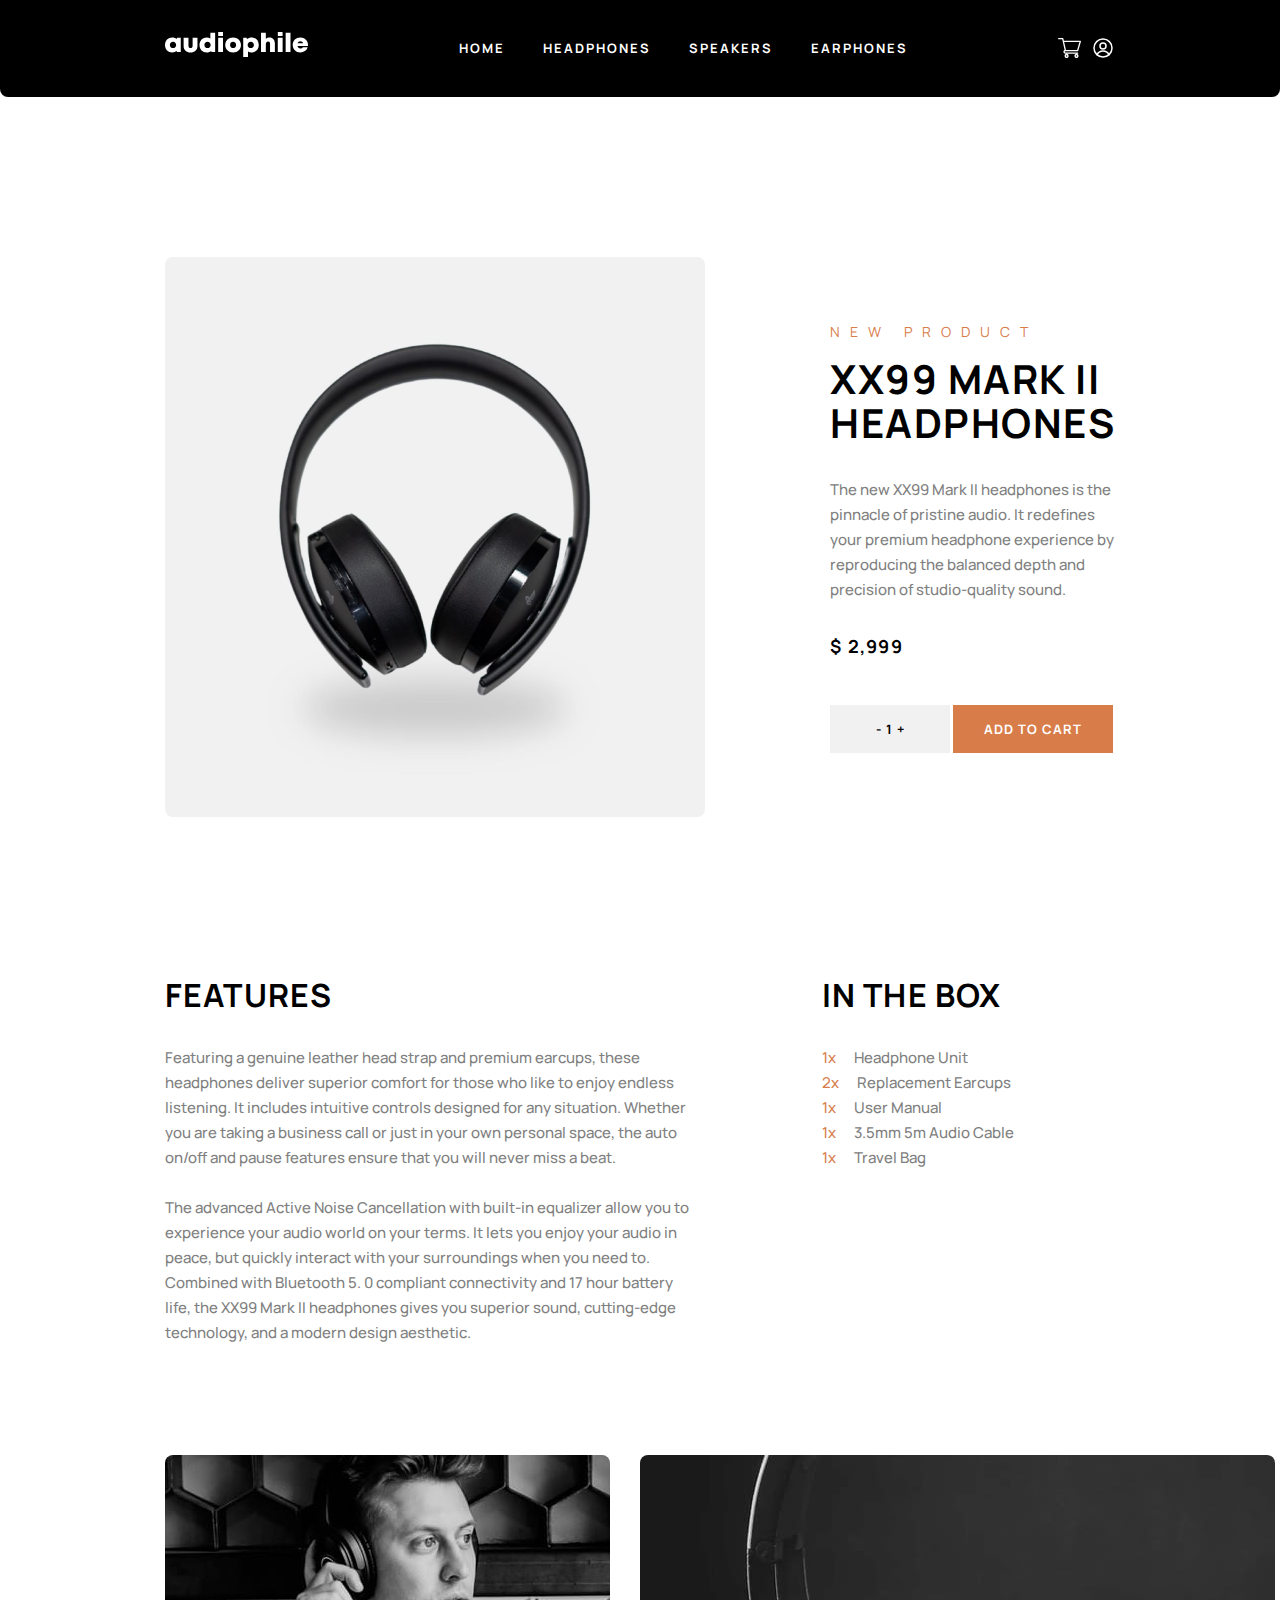
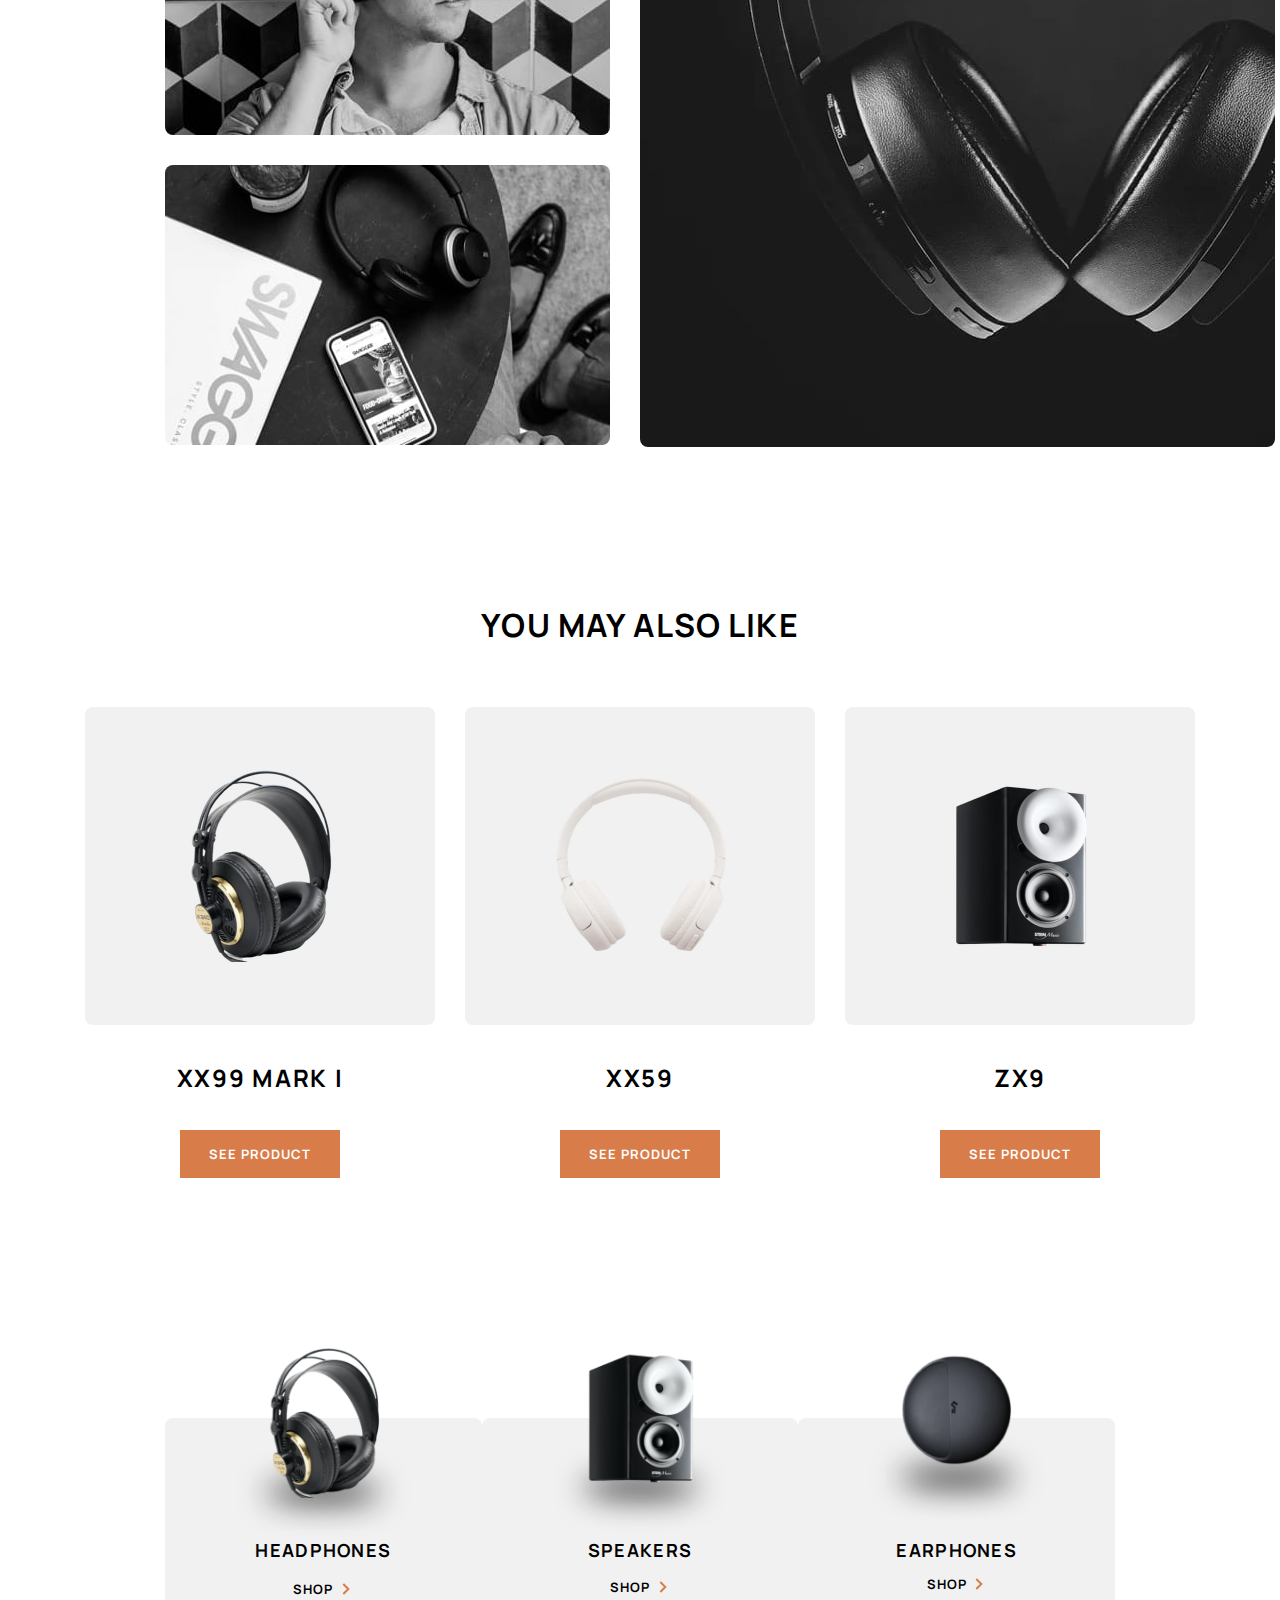
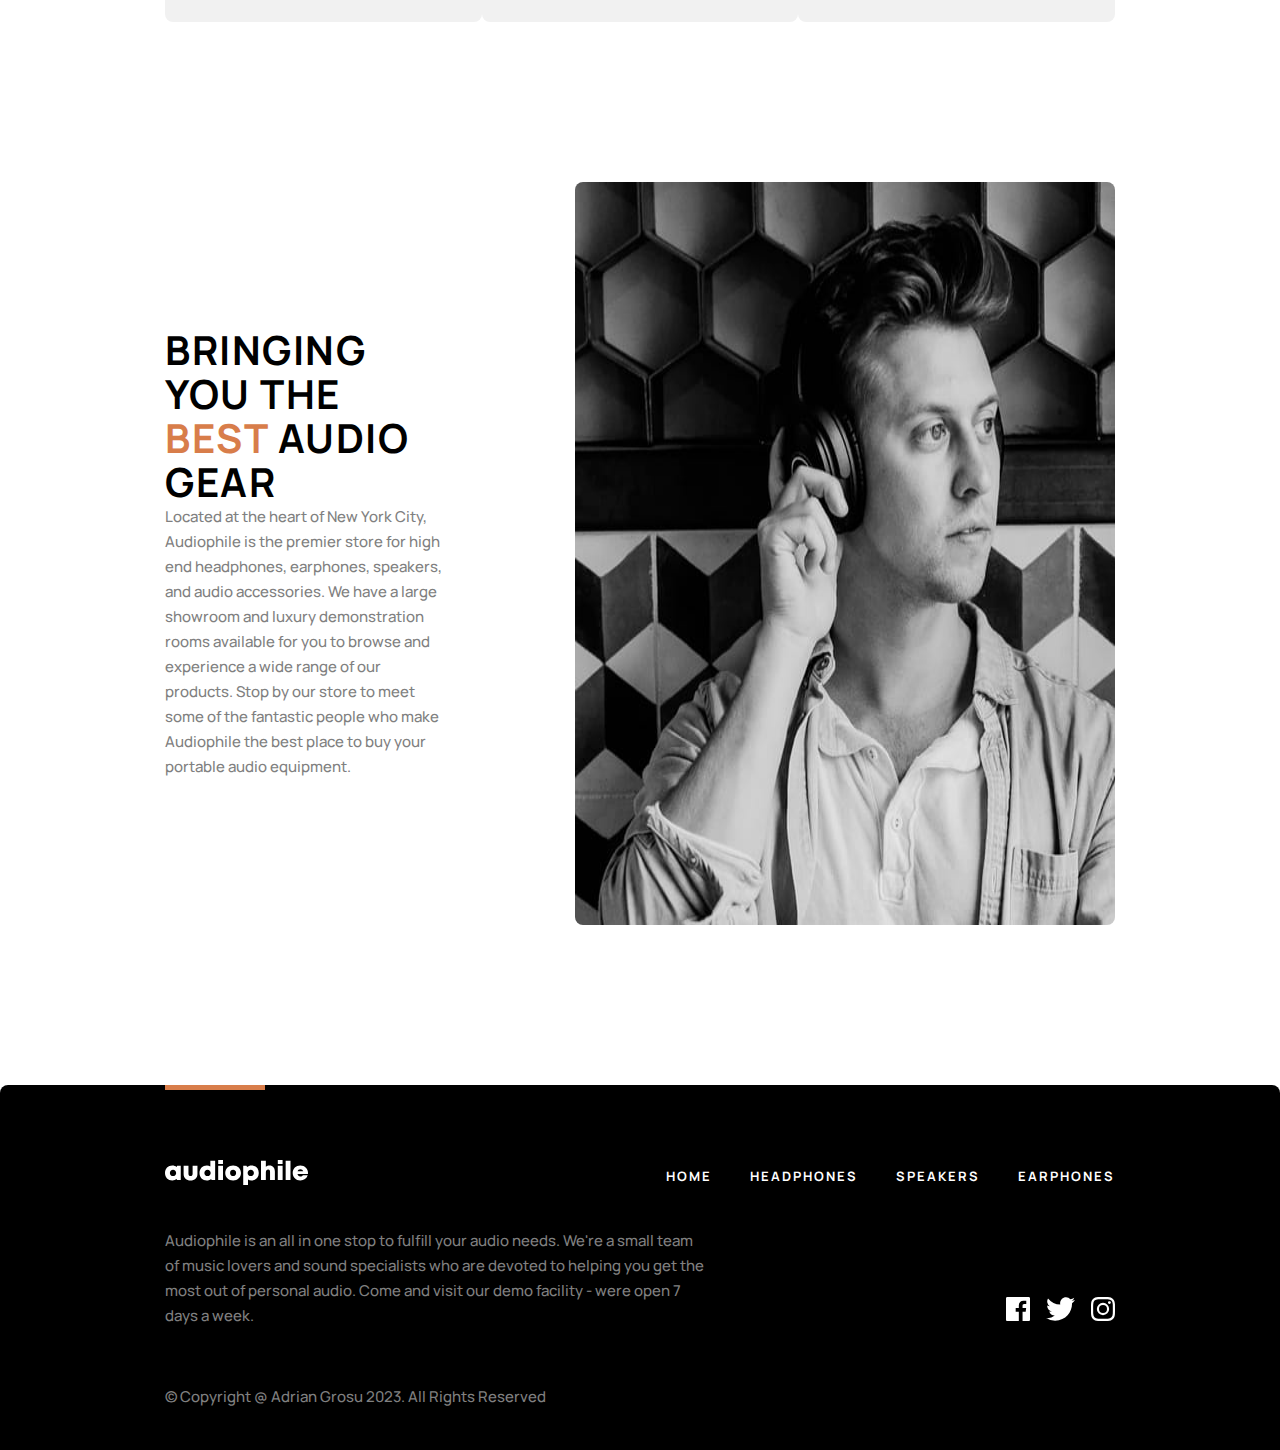
<file: mark-two.html>
<!DOCTYPE html>
<html lang="en">

<head>
    <meta charset="UTF-8">
    <meta http-equiv="X-UA-Compatible" content="IE=edge">
    <meta name="viewport" content="width=device-width, initial-scale=1.0">
    <link rel="stylesheet" href="styles/main.css">
    <title>Document</title>
</head>

<body>
    <section class="productHeader">
        <div class="customContainer">
            <header>
                <a href="#">
                    <img src="assets/shared/desktop/logo.svg" alt="Logo">
                </a>
                <nav>
                    <ul>
                        <li><a href="#" class="subtitleWhite">Home</a></li>
                        <li><a href="#" class="subtitleWhite">Headphones</a></li>
                        <li><a href="#" class="subtitleWhite">Speakers</a></li>
                        <li><a href="#" class="subtitleWhite">Earphones</a></li>
                    </ul>
                </nav>
                <div class="headerButtons">
                    <button id="cart" class="B5">
                        <img src="assets/shared/desktop/icon-cart.svg" alt="Cart">
                    </button>
                    <button id="loginOpen" class="B5">
                        <img src="assets/shared/desktop/icon-account.svg" alt="Account">
                    </button>
                </div>
            </header>
        </div>
    </section>
    <section class="productSection">
        <div class="customContainer">
            <div class="productDetails">
                <img src="assets/product-xx99-mark-two-headphones/desktop/image-category-page-preview.jpg"
                    alt="XX99 Mark II">
                <div class="productDescription">
                    <p class="overlineOrange">New product</p>
                    <h2>XX99 Mark II Headphones</h2>
                    <p>The new XX99 Mark II headphones is the pinnacle of pristine audio. It redefines your premium
                        headphone experience by reproducing the balanced depth and precision of studio-quality sound.
                    </p>
                    <h6>$ 2,999</h6>
                    <div>
                        <button class="B6">- 1 +</button>
                        <button class="B1">Add to cart</button>
                    </div>
                </div>
            </div>
            <div class="productFeatures">
                <div class="features">
                    <h3>Features</h3>
                    <p>Featuring a genuine leather head strap and premium earcups, these headphones deliver superior
                        comfort
                        for those who like to enjoy endless listening. It includes intuitive controls designed for any
                        situation. Whether you are taking a business call or just in your own personal space, the auto
                        on/off and pause features ensure that you will never miss a beat. <br />
                        <br />
                        The advanced Active Noise Cancellation with built-in equalizer allow you to experience your
                        audio
                        world on your terms. It lets you enjoy your audio in peace, but quickly interact with your
                        surroundings when you need to. Combined with Bluetooth 5. 0 compliant connectivity and 17 hour
                        battery life, the XX99 Mark II headphones gives you superior sound, cutting-edge technology, and
                        a modern design aesthetic.
                    </p>
                </div>
                <div class="inthebox">
                    <h3>In the box</h3>
                    <p><span class="highlight">1x</span> &emsp;Headphone Unit <br> <span class="highlight">2x</span>
                        &emsp;Replacement Earcups <br> <span class="highlight">1x</span> &emsp;User Manual <br> <span
                            class="highlight">1x</span> &emsp;3.5mm 5m Audio Cable <br> <span
                            class="highlight">1x</span> &emsp;Travel Bag</p>
                </div>
            </div>
            <div class="productImages">
                <div class="bundleImages">
                    <img src="assets/product-xx99-mark-two-headphones/desktop/image-gallery-1.jpg" alt="xx99">
                    <img src="assets/product-xx99-mark-two-headphones/desktop/image-gallery-2.jpg" alt="xx99">
                </div>
                <img src="assets/product-xx99-mark-two-headphones/desktop/image-gallery-3.jpg" alt="xx99">
            </div>
        </div>
    </section>
    <section class="similarProducts">
        <div class="customContainer">
            <h3>You may also like</h3>
            <div class="similarBundle">
                <div class="similarProduct">
                    <img src="assets/shared/desktop/image-xx99-mark-one-headphones.jpg" alt="XX99 Mark I">
                    <h5>XX99 Mark I</h5>
                    <button class="B1">See product</button>
                </div>
                <div class="similarProduct">
                    <img src="assets/shared/desktop/image-xx59-headphones.jpg" alt="XX59">
                    <h5>XX59</h5>
                    <button class="B1">See product</button>
                </div>
                <div class="similarProduct">
                    <img src="assets/shared/desktop/image-zx9-speaker.jpg" alt="ZX9">
                    <h5>ZX9</h5>
                    <button class="B1">See product</button>
                </div>
            </div>
        </div>
    </section>
    <section class="categories">
        <div class="customContainer">
            <div class="category">
                <img src="assets/shared/desktop/image-category-thumbnail-headphones.png" alt="Headphones">
                <h6>Headphones</h6>
                <button class="B3">Shop</button>
                <div class="background"></div>
            </div>
            <div class="category">
                <img src="assets/shared/desktop/image-category-thumbnail-speakers.png" alt="Speakers">
                <h6>Speakers</h6>
                <button class="B3">Shop</button>
                <div class="background"></div>
            </div>
            <div class="category">
                <img src="assets/shared/desktop/image-category-thumbnail-earphones.png" alt="Earphones">
                <h6>Earphones</h6>
                <button class="B3">Shop</button>
                <div class="background"></div>
            </div>
        </div>
    </section>

    <section class="about">
        <div class="customContainer">
            <div class="aboutDescription">
                <h2>Bringing you the <span class="highlight">best</span> audio gear</h2>
                <p>Located at the heart of New York City, Audiophile is the premier store for high end headphones,
                    earphones, speakers, and audio accessories. We have a large showroom and luxury demonstration rooms
                    available for you to browse and experience a wide range of our products. Stop by our store to meet
                    some of the fantastic people who make Audiophile the best place to buy your portable audio
                    equipment.</p>
            </div>
            <img src="assets/shared/desktop/image-best-gear.jpg" alt="best gear">
        </div>
    </section>
    <section class="footer">
        <div class="customContainer">
            <div class="line"></div>
            <footer>
                <a href="#">
                    <img src="assets/shared/desktop/logo.svg" alt="Logo">
                </a>
                <nav>
                    <ul>
                        <li><a href="#" class="subtitleWhite">Home</a></li>
                        <li><a href="#" class="subtitleWhite">Headphones</a></li>
                        <li><a href="#" class="subtitleWhite">Speakers</a></li>
                        <li><a href="#" class="subtitleWhite">Earphones</a></li>
                    </ul>
                </nav>
            </footer>
            <div class="footerDescription">
                <p>Audiophile is an all in one stop to fulfill your audio needs. We're a small team of music lovers and
                    sound specialists who are devoted to helping you get the most out of personal audio. Come and visit
                    our demo facility - were open 7 days a week.</p>
                <div class="social">
                    <ul>
                        <li><a href="#"><img src="assets/shared/desktop/icon-facebook.svg" alt="icon-facebook"></a></li>
                        <li><a href="#"><img src="assets/shared/desktop/icon-twitter.svg" alt="icon-twitter"></a></li>
                        <li><a href="#"><img src="assets/shared/desktop/icon-instagram.svg" alt="icon-instagram"></a>
                        </li>
                    </ul>
                </div>

            </div>
            <p>&copy; Copyright @ Adrian Grosu 2023. All Rights Reserved</p>
        </div>
    </section>

</body>

</html>
</file>
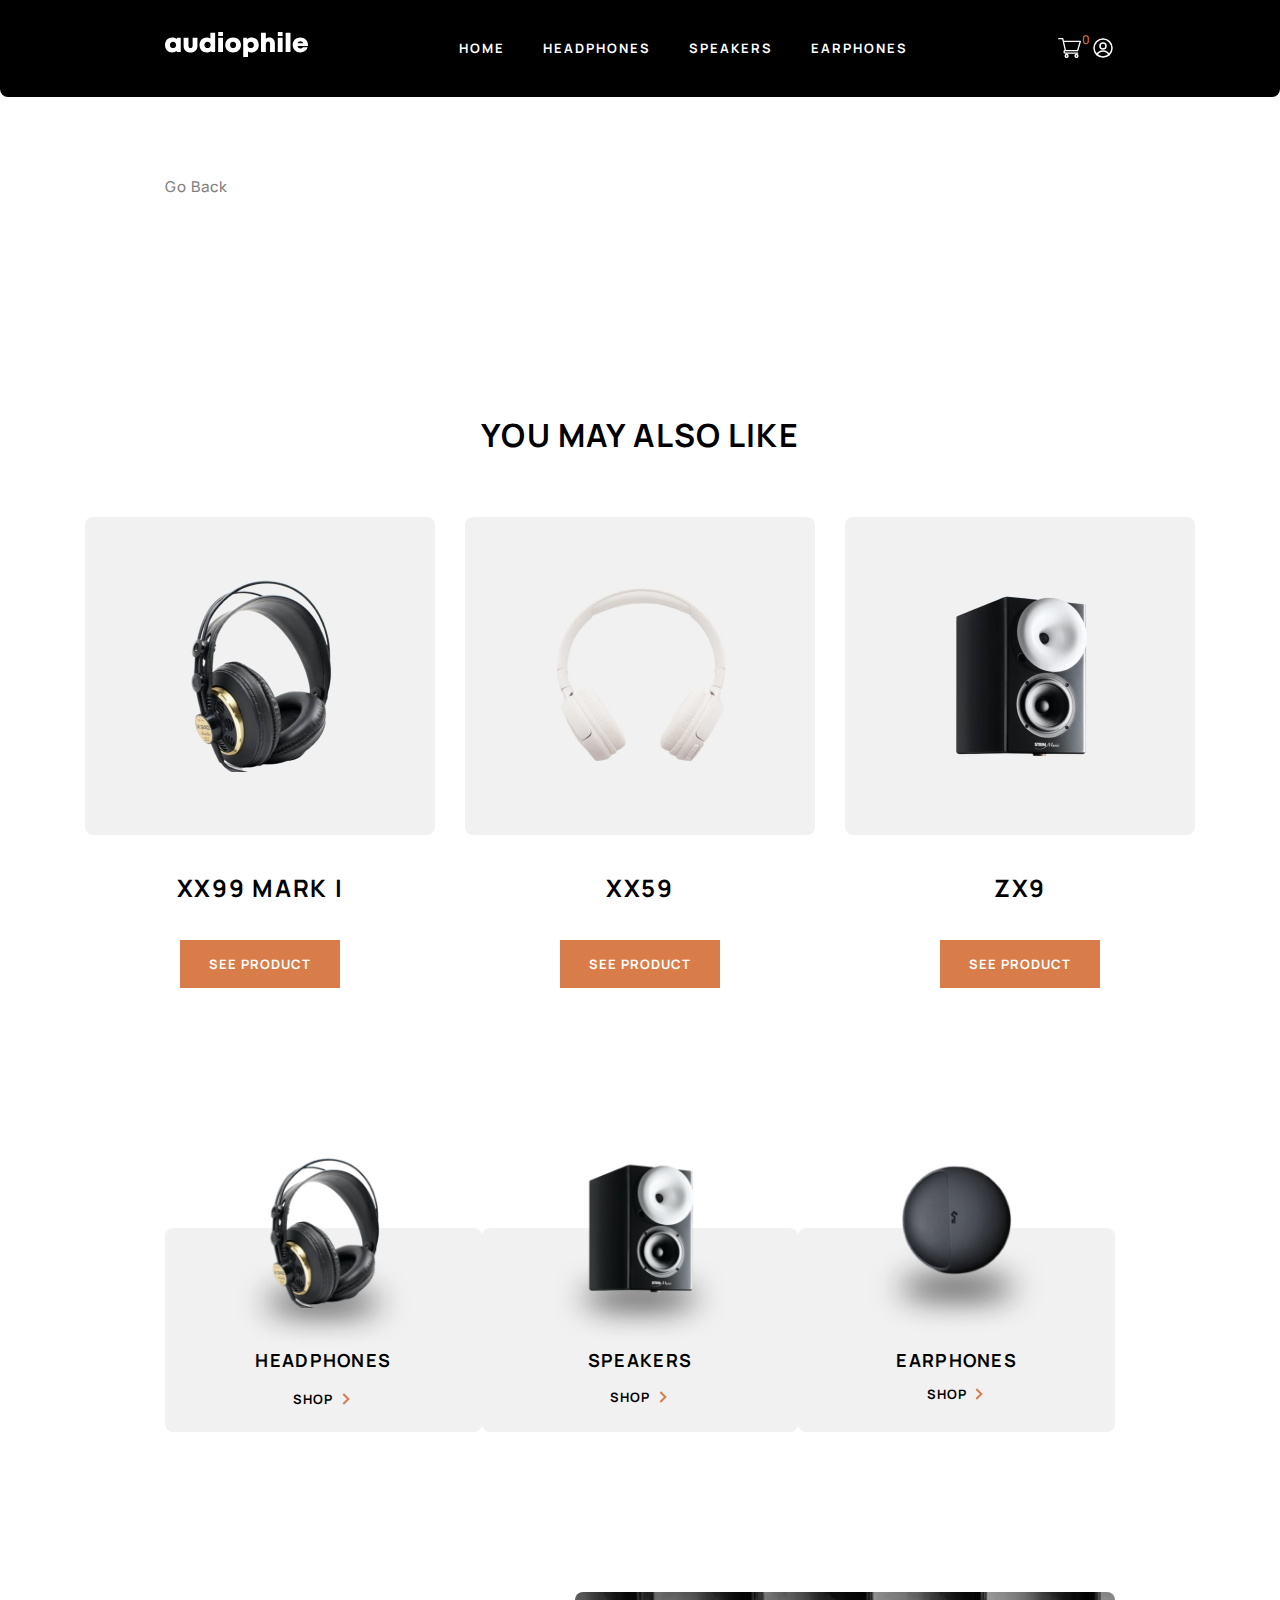
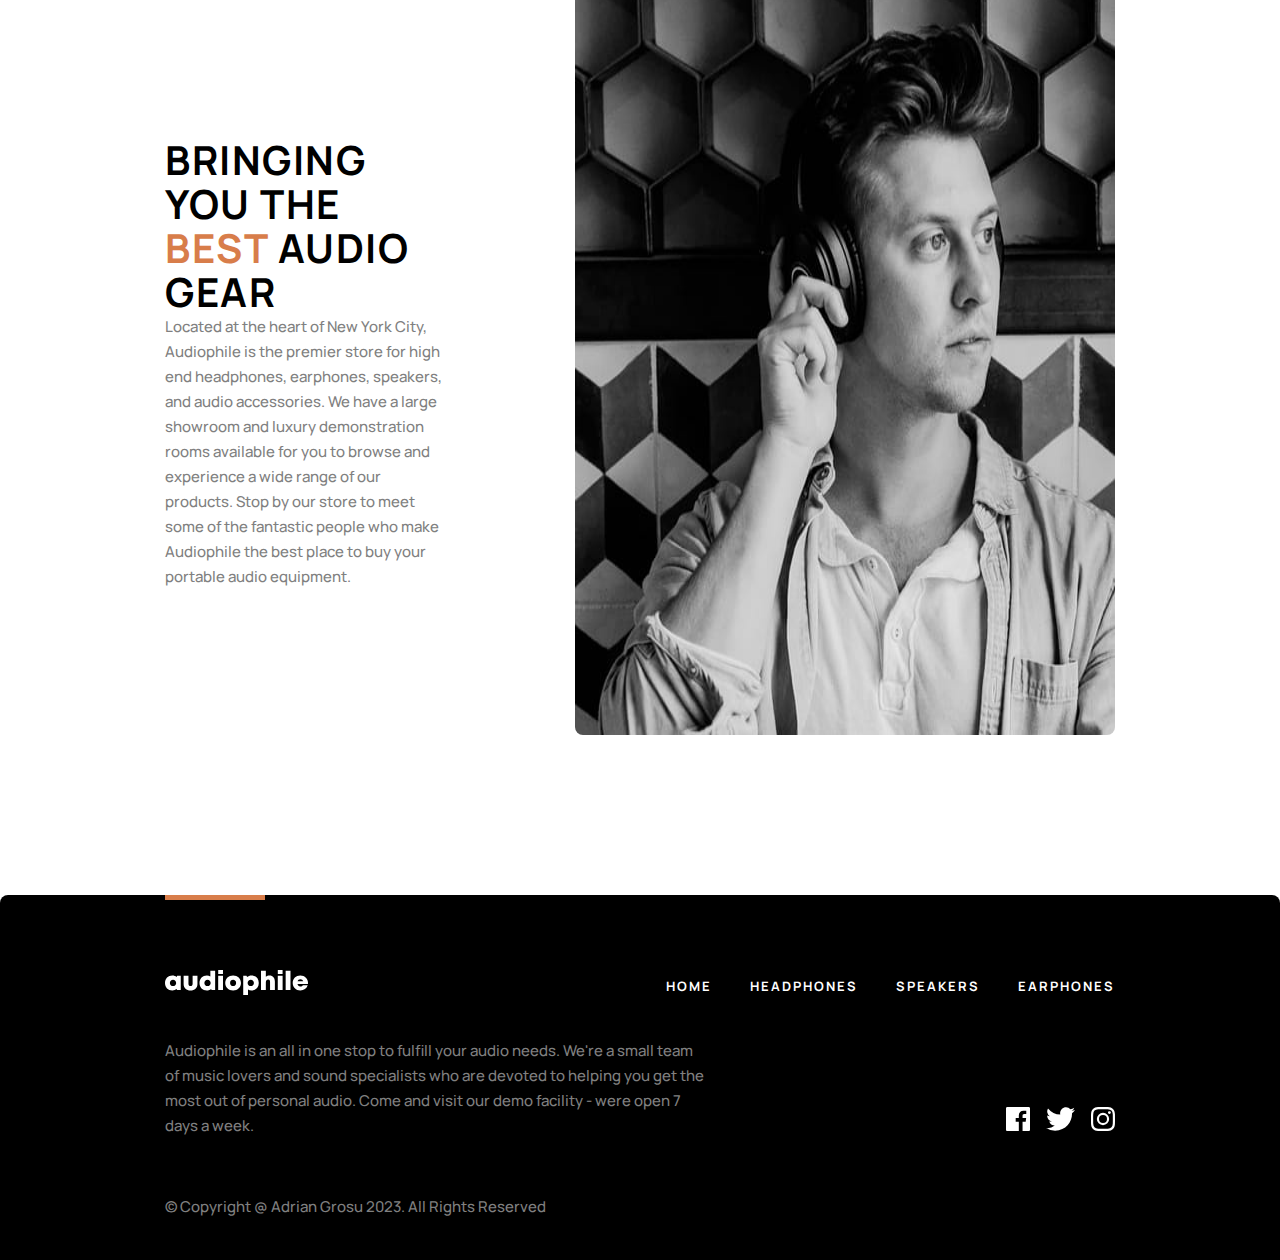
<file: product.html>
<!DOCTYPE html>
<html lang="en">

<head>
    <meta charset="UTF-8">
    <meta http-equiv="X-UA-Compatible" content="IE=edge">
    <meta name="viewport" content="width=device-width, initial-scale=1.0">
    <link rel="stylesheet" href="styles/main.css">
    <script type="module" src="scripts/product.js"></script>
    <script type="module" src="scripts/login.js"></script>
    <title>Document</title>
</head>

<body>
    <section class="productHeader">
        <div class="customContainer">
            <header>
                <a href="/home.html">
                    <img src="assets/shared/desktop/logo.svg" alt="Logo">
                </a>
                <nav>
                    <ul>
                        <li><a href="/home.html" class="subtitleWhite">Home</a></li>
                        <li><a href="#" class="subtitleWhite categAnchor">Headphones</a></li>
                        <li><a href="#" class="subtitleWhite categAnchor">Speakers</a></li>
                        <li><a href="#" class="subtitleWhite categAnchor">Earphones</a></li>
                    </ul>
                </nav>
                <div class="headerButtons">
                    <span id="labelCartCount">0</span>
                    <button id="cartOpen" class="B5">
                        <img src="assets/shared/desktop/icon-cart.svg" alt="Cart">
                    </button>
                    <button id="loginOpen" class="B5">
                        <img src="assets/shared/desktop/icon-account.svg" alt="Account">
                    </button>
                </div>
            </header>
            <button id="goback"  onclick="history.back()">Go Back</button>
        </div>
    </section>
    <section class="productSection">
        <!-- <div class="customContainer">
            <div class="productDetails">
                <img src="assets/product-xx99-mark-two-headphones/desktop/image-category-page-preview.jpg"
                    alt="XX99 Mark II">
                <div class="productDescription">
                    <p class="overlineOrange">New product</p>
                    <h2>XX99 Mark II Headphones</h2>
                    <p>The new XX99 Mark II headphones is the pinnacle of pristine audio. It redefines your premium
                        headphone experience by reproducing the balanced depth and precision of studio-quality sound.
                    </p>
                    <h6>$ 2,999</h6>
                    <div>
                        <button class="B6">- 1 +</button>
                        <button class="B1">Add to cart</button>
                    </div>
                </div>
            </div>
            <div class="productFeatures">
                <div class="features">
                    <h3>Features</h3>
                    <p>Featuring a genuine leather head strap and premium earcups, these headphones deliver superior
                        comfort
                        for those who like to enjoy endless listening. It includes intuitive controls designed for any
                        situation. Whether you are taking a business call or just in your own personal space, the auto
                        on/off and pause features ensure that you will never miss a beat. <br />
                        <br />
                        The advanced Active Noise Cancellation with built-in equalizer allow you to experience your
                        audio
                        world on your terms. It lets you enjoy your audio in peace, but quickly interact with your
                        surroundings when you need to. Combined with Bluetooth 5. 0 compliant connectivity and 17 hour
                        battery life, the XX99 Mark II headphones gives you superior sound, cutting-edge technology, and
                        a modern design aesthetic.
                    </p>
                </div>
                <div class="inthebox">
                    <h3>In the box</h3>
                    <p><span class="highlight">1x</span> &emsp;Headphone Unit <br> <span class="highlight">2x</span>
                        &emsp;Replacement Earcups <br> <span class="highlight">1x</span> &emsp;User Manual <br> <span
                            class="highlight">1x</span> &emsp;3.5mm 5m Audio Cable <br> <span
                            class="highlight">1x</span> &emsp;Travel Bag</p>
                </div>
            </div>
            <div class="productImages">
                <div class="bundleImages">
                    <img src="assets/product-xx99-mark-two-headphones/desktop/image-gallery-1.jpg" alt="xx99">
                    <img src="assets/product-xx99-mark-two-headphones/desktop/image-gallery-2.jpg" alt="xx99">
                </div>
                <img src="assets/product-xx99-mark-two-headphones/desktop/image-gallery-3.jpg" alt="xx99">
            </div>
        </div> -->
    </section>
    <section class="similarProducts">
        <div class="customContainer">
            <h3>You may also like</h3>
            <div class="similarBundle">
                <div class="similarProduct">
                    <img src="assets/shared/desktop/image-xx99-mark-one-headphones.jpg" alt="XX99 Mark I">
                    <h5>XX99 Mark I</h5>
                    <button class="B1 seeProduct">See product</button>
                </div>
                <div class="similarProduct">
                    <img src="assets/shared/desktop/image-xx59-headphones.jpg" alt="XX59">
                    <h5>XX59</h5>
                    <button class="B1 seeProduct">See product</button>
                </div>
                <div class="similarProduct">
                    <img src="assets/shared/desktop/image-zx9-speaker.jpg" alt="ZX9">
                    <h5>ZX9</h5>
                    <button class="B1 seeProduct">See product</button>
                </div>
            </div>
        </div>
    </section>
    <section class="categories">
        <div class="customContainer">
            <div class="category">
                <img src="assets/shared/desktop/image-category-thumbnail-headphones.png" alt="Headphones">
                <h6>Headphones</h6>
                <button class="B3 categAnchor">Shop</button>
                <div class="background"></div>
            </div>
            <div class="category">
                <img src="assets/shared/desktop/image-category-thumbnail-speakers.png" alt="Speakers">
                <h6>Speakers</h6>
                <button class="B3 categAnchor">Shop</button>
                <div class="background"></div>
            </div>
            <div class="category">
                <img src="assets/shared/desktop/image-category-thumbnail-earphones.png" alt="Earphones">
                <h6>Earphones</h6>
                <button class="B3 categAnchor">Shop</button>
                <div class="background"></div>
            </div>
        </div>
    </section>

    <section class="about">
        <div class="customContainer">
            <div class="aboutDescription">
                <h2>Bringing you the <span class="highlight">best</span> audio gear</h2>
                <p>Located at the heart of New York City, Audiophile is the premier store for high end headphones,
                    earphones, speakers, and audio accessories. We have a large showroom and luxury demonstration rooms
                    available for you to browse and experience a wide range of our products. Stop by our store to meet
                    some of the fantastic people who make Audiophile the best place to buy your portable audio
                    equipment.</p>
            </div>
            <img src="assets/shared/desktop/image-best-gear.jpg" alt="best gear">
        </div>
    </section>
    <section class="footer">
        <div class="customContainer">
            <div class="line"></div>
            <footer>
                <a href="/home.html">
                    <img src="assets/shared/desktop/logo.svg" alt="Logo">
                </a>
                <nav>
                    <ul>
                        <li><a href="/home.html" class="subtitleWhite">Home</a></li>
                        <li><a href="#" class="subtitleWhite categAnchor">Headphones</a></li>
                        <li><a href="#" class="subtitleWhite categAnchor">Speakers</a></li>
                        <li><a href="#" class="subtitleWhite categAnchor">Earphones</a></li>
                    </ul>
                </nav>
            </footer>
            <div class="footerDescription">
                <p>Audiophile is an all in one stop to fulfill your audio needs. We're a small team of music lovers and
                    sound specialists who are devoted to helping you get the most out of personal audio. Come and visit
                    our demo facility - were open 7 days a week.</p>
                <div class="social">
                    <ul>
                        <li><a href="#"><img src="assets/shared/desktop/icon-facebook.svg" alt="icon-facebook"></a></li>
                        <li><a href="#"><img src="assets/shared/desktop/icon-twitter.svg" alt="icon-twitter"></a></li>
                        <li><a href="#"><img src="assets/shared/desktop/icon-instagram.svg" alt="icon-instagram"></a>
                        </li>
                    </ul>
                </div>

            </div>
            <p>&copy; Copyright @ Adrian Grosu 2023. All Rights Reserved</p>
        </div>
    </section>

</body>

</html>
</file>
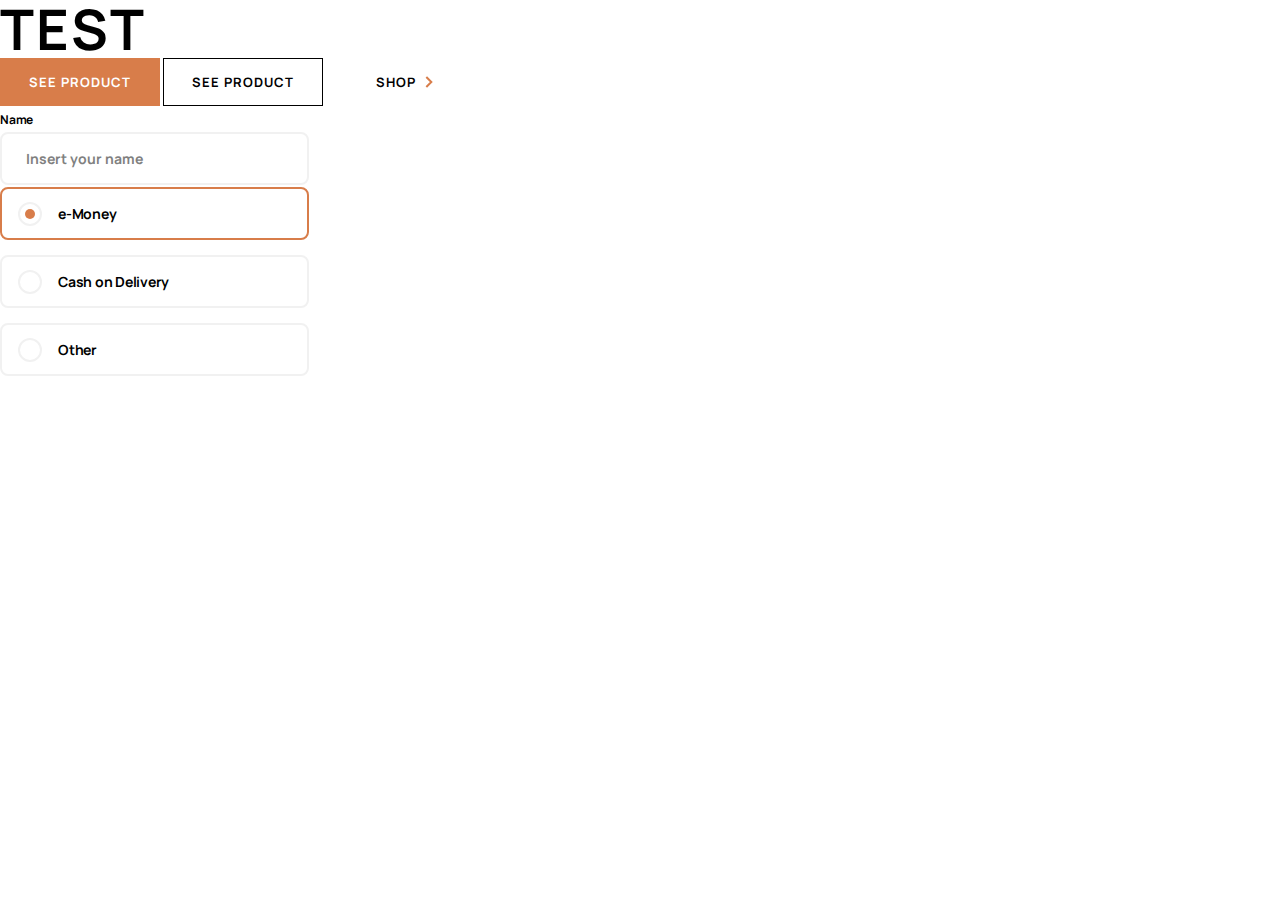
<file: testArea.html>
<!DOCTYPE html>
<html lang="en">
<head>
    <meta charset="UTF-8">
    <meta http-equiv="X-UA-Compatible" content="IE=edge">
    <meta name="viewport" content="width=device-width, initial-scale=1.0">
    <link rel="stylesheet" href="styles/main.css">
    <title>Document</title>
</head>
<body>
    <h1>Test</h1>
    <button class="B1">See Product</button>
    <button class="B2">See Product</button>
    <button class="B3">Shop</button>

    <form action="">

        <div class="textItem">
            <label for="fname">Name</label>
            <input type="text" id="fname" name="fname" placeholder="Insert your name">
        </div>

        <div class="radioItem">
            <input type="radio" id="1" name="paymentType" value="e-Money" checked>
            <label for="1">e-Money</label>
        </div>

        <div class="radioItem">
            <input type="radio" id="2" name="paymentType" value="e-Money">
            <label for="2">Cash on Delivery</label>
        </div>
    
        <div class="radioItem">
            <input type="radio" id="3" name="paymentType" value="Other">
            <label for="3">Other</label>
        </div>

        
    </form>
</body>
</html>
</file>
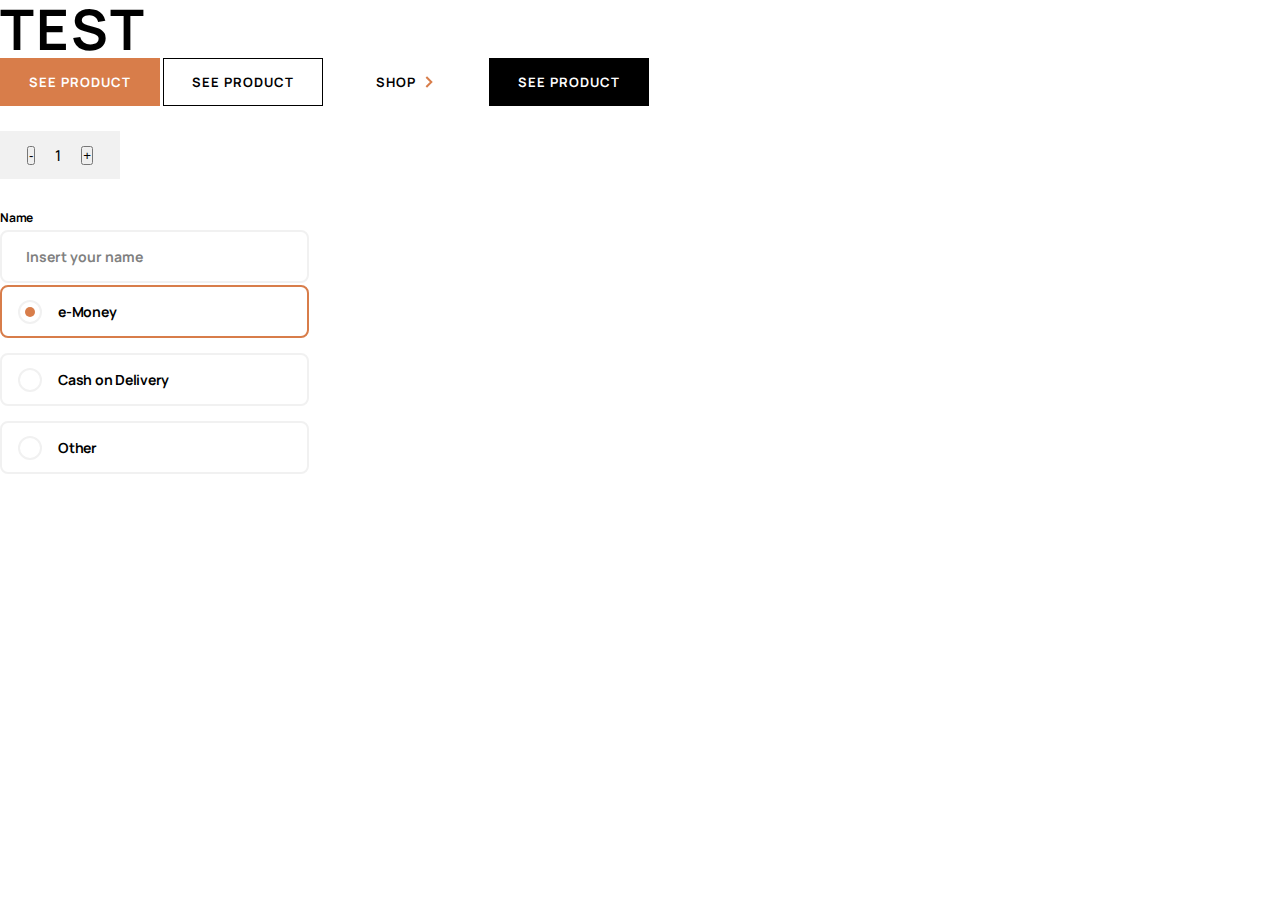
<file: zz_testArea.html>
<!DOCTYPE html>
<html lang="en">
<head>
    <meta charset="UTF-8">
    <meta http-equiv="X-UA-Compatible" content="IE=edge">
    <meta name="viewport" content="width=device-width, initial-scale=1.0">
    <link rel="stylesheet" href="styles/main.css">
    <title>Document</title>
</head>
<body>
    <h1>Test</h1>
    <button class="B1">See Product</button>
    <button class="B2">See Product</button>
    <button class="B3">Shop</button>
    <button class="B4">See Product</button><br>
    <br>

    <div class="plusMinus">
        <button onclick="increment()">-</button>
        <span id="count">1</span>
        <button onclick="decrement()">+</button>
    </div>

    <br>

    <form action="">

        <div class="textItem">
            <label for="fname">Name</label>
            <input type="text" id="fname" name="fname" placeholder="Insert your name">
        </div>

        <div class="radioItem">
            <input type="radio" id="1" name="paymentType" value="e-Money" checked>
            <label for="1">e-Money</label>
        </div>

        <div class="radioItem">
            <input type="radio" id="2" name="paymentType" value="e-Money">
            <label for="2">Cash on Delivery</label>
        </div>
    
        <div class="radioItem">
            <input type="radio" id="3" name="paymentType" value="Other">
            <label for="3">Other</label>
        </div>

        
    </form>
</body>
</html>
</file>
<file: styles/main.css>
@import url("https://fonts.googleapis.com/css2?family=Manrope:wght@200;300;400;500;600;700;800&display=swap");
* {
  box-sizing: border-box;
  margin: 0;
  padding: 0;
}

.customContainer {
  max-width: 1440px;
  padding: 0px 165px;
  margin: 0 auto;
}

html {
  font-family: "Manrope", sans-serif;
  font-size: 15px;
  color: #000000;
}

body {
  font-family: "Manrope", sans-serif;
  font-size: 15px;
  font-weight: 500;
  line-height: 25px;
  color: #000000;
}

h1, h2, h3, h4, h5, h6 {
  font-family: "Manrope", sans-serif;
  font-weight: 700;
  text-transform: uppercase;
}

h1 {
  font-size: 56px;
  line-height: 58px;
  letter-spacing: 2px;
}

h2 {
  font-size: 40px;
  line-height: 44px;
  letter-spacing: 1.5px;
}

h3 {
  font-size: 32px;
  line-height: 36px;
  letter-spacing: 1.15px;
}

h4 {
  font-size: 28px;
  line-height: 38px;
  letter-spacing: 2px;
}

h5 {
  font-size: 24px;
  line-height: 33px;
  letter-spacing: 1.7px;
}

h6 {
  font-size: 18px;
  line-height: 24px;
  letter-spacing: 1.3px;
}

.overlineOrange {
  font-family: "Manrope", sans-serif;
  font-weight: 400;
  font-size: 14px;
  line-height: 19px;
  letter-spacing: 10px;
  color: #D87D4A;
  text-transform: uppercase;
}

.overlineGray {
  font-family: "Manrope", sans-serif;
  font-weight: 400;
  font-size: 14px;
  line-height: 19px;
  letter-spacing: 10px;
  color: gray;
  text-transform: uppercase;
}

.subtitleOrange {
  font-family: "Manrope", sans-serif;
  font-weight: 700;
  font-size: 13px;
  line-height: 25px;
  letter-spacing: 1px;
  color: #D87D4A;
  text-transform: uppercase;
}

.subtitleWhite {
  font-family: "Manrope", sans-serif;
  font-weight: 700;
  font-size: 13px;
  line-height: 25px;
  letter-spacing: 2px;
  color: #FFFFFF;
  text-transform: uppercase;
}

.B1,
.B2,
.B3,
.B4 {
  width: 160px;
  height: 48px;
  font-family: "Manrope", sans-serif;
  font-weight: 700;
  font-size: 13px;
  letter-spacing: 1px;
  text-transform: uppercase;
  border: 0px;
  padding: 0;
}

/* Button 1 Default ->B1 */
.B1 {
  background-color: #D87D4A;
  color: #FFFFFF;
}

.B1:hover {
  background-color: #FBAF85;
  cursor: pointer;
}

/* Button 2 Default ->B2 */
.B2 {
  background-color: transparent;
  color: #000000;
  border: 1px black solid;
}

.B2:hover {
  background-color: #000000;
  color: #FFFFFF;
  border: 0 px;
  cursor: pointer;
}

/* Button 3 Default ->B3 */
.B3 {
  background-color: transparent;
  color: #000000;
  background-image: url(../assets/shared/desktop/icon-arrow-right.svg);
  background-repeat: no-repeat;
  background-position-x: 65%;
  background-position-y: 50%;
  text-align: left;
  padding-left: 50px;
}

.B3:hover {
  background-color: transparent;
  color: #D87D4A;
  cursor: pointer;
}

.B4 {
  background-color: #000000;
  color: #FFFFFF;
  border: 0 px;
}

.B4:hover {
  background-color: #FFFFFF;
  color: #000000;
  border: 1px black solid;
  cursor: pointer;
}

.headerButtons {
  display: flex;
  gap: 10px;
  position: relative;
}

.B5 {
  display: flex;
  align-items: center;
  background-color: transparent;
  border: none;
}
.B5:hover {
  filter: invert(54%) sepia(45%) saturate(593%) hue-rotate(337deg) brightness(94%) contrast(94%);
  cursor: pointer;
}

#labelCartCount {
  position: absolute;
  color: #D87D4A;
  left: 42.5%;
  top: -5px;
  font-family: "Manrope", sans-serif;
  font-weight: 500;
  font-size: 12px;
  letter-spacing: 1px;
  text-transform: uppercase;
}

.B6 {
  width: 120px;
  height: 48px;
  font-family: "Manrope", sans-serif;
  font-weight: 700;
  font-size: 13px;
  letter-spacing: 1px;
  text-transform: uppercase;
  border: 0px;
  padding: 0;
  background-color: #F1F1F1;
}

#goback {
  background-image: none;
  background-color: transparent;
  font-family: "Manrope", sans-serif;
  font-weight: 500;
  font-size: 15px;
  letter-spacing: 1px;
  border: 0px;
  color: gray;
  padding-top: 112px;
  cursor: pointer;
}
#goback:hover {
  color: #D87D4A;
}

#removeCartItems {
  background-color: transparent;
  font-family: "Manrope", sans-serif;
  font-weight: 500;
  font-size: 15px;
  letter-spacing: 1px;
  border: 0px;
  color: gray;
  text-decoration: underline;
  cursor: pointer;
}
#removeCartItems:hover {
  color: #D87D4A;
}

.plusMinus {
  display: flex;
  width: 120px;
  height: 48px;
  background-color: #F1F1F1;
  justify-content: center;
  align-items: center;
  gap: 20px;
}
.plusMinus .plusMinusButton {
  background-color: transparent;
  border-width: 0;
  font-family: inherit;
  font-size: 18px;
  font-style: inherit;
  font-weight: 500;
  line-height: 18px;
  padding: 0;
  color: gray;
}
.plusMinus .plusMinusButton:hover {
  color: #D87D4A;
}

form {
  font-family: "Manrope", sans-serif;
  font-weight: 700;
  color: #000000;
}
form div {
  width: 309px;
  height: 81px;
}

.textItem [type] {
  height: 65%;
  width: 100%;
  font-family: inherit;
  font-weight: inherit;
  color: inherit;
  font-size: 14px;
  border-radius: 8px;
  border: 2px solid #F1F1F1;
  padding-left: 24px;
}
.textItem [type]::-moz-placeholder {
  color: gray;
}
.textItem [type]::placeholder {
  color: gray;
}
.textItem [type]:focus {
  outline: none;
  border: 2px solid #D87D4A;
  color: #000000;
}
.textItem input::-webkit-outer-spin-button,
.textItem input::-webkit-inner-spin-button {
  -webkit-appearance: none;
}
.textItem label {
  font-size: 12px;
  letter-spacing: -0.21px;
}

.radioItem {
  width: 309px;
  height: 53px;
}
.radioItem [type=radio] {
  display: none;
}
.radioItem + .radioItem {
  margin-top: 15px;
}
.radioItem label {
  display: flex;
  font-size: 14px;
  letter-spacing: -0.25px;
  color: #000000;
  height: 100%;
  align-items: center;
  padding-left: 56px;
  background: #FFFFFF;
  border: 2px solid #F1F1F1;
  border-radius: 8px;
  cursor: pointer;
  white-space: nowrap;
  position: relative;
}
.radioItem label::after, .radioItem label::before {
  content: "";
  position: absolute;
  border-radius: 50%;
}
.radioItem label::after {
  height: 20px;
  width: 20px;
  border: 2px solid #F1F1F1;
  left: 16px;
  top: calc(50% - 12px);
}
.radioItem label::before {
  background: #D87D4A;
  height: 10px;
  width: 10px;
  left: 23px;
  top: calc(50% - 5px);
  visibility: hidden;
}
.radioItem [type=radio]:checked ~ label {
  border-color: #D87D4A;
}
.radioItem [type=radio]:checked ~ label::before {
  opacity: 1;
  visibility: visible;
}
.radioItem [type=radio]:hover ~ label {
  border-color: #D87D4A;
}

.hero {
  background-image: url("../assets/home/desktop/image-hero.jpg");
  background-position: center;
  background-repeat: no-repeat;
  border-radius: 0 0 8px 8px;
  max-width: 1440px;
  margin: 0 auto;
  margin-bottom: 120px;
}
.hero .customContainer {
  height: 728px;
}

.newProduct {
  position: absolute;
  top: 225px;
  width: 398px;
  height: 346px;
}
.newProduct h1 {
  color: white;
  padding: 25px 0px;
}
.newProduct p {
  color: gray;
  width: 90%;
}
.newProduct .B1 {
  position: absolute;
  bottom: 0;
}

header {
  display: flex;
  justify-content: space-between;
  padding-top: 32px;
  padding-bottom: 36px;
  border-bottom: 0.5px solid gray;
}

nav {
  display: flex;
  align-items: center;
}
nav ul {
  list-style-type: none;
}
nav li {
  display: inline;
}
nav li:not(:last-child) {
  margin-right: 35px;
}
nav a {
  text-decoration: none;
}
nav a:hover {
  color: #D87D4A;
}

.categories {
  margin-bottom: 160px;
}
.categories .customContainer {
  display: flex;
  justify-content: space-between;
  height: 284px;
}

.category {
  display: flex;
  justify-content: space-around;
  flex-direction: column;
  align-items: center;
  position: relative;
  width: 350px;
}
.category .background {
  width: 100%;
  height: 204px;
  background-color: #F1F1F1;
  border-radius: 8px;
  position: absolute;
  top: 80px;
  z-index: -1;
}
.category img {
  width: 65%;
}
.category h6 {
  position: absolute;
  top: 200px;
}

.products {
  margin-bottom: 200px;
}
.products .customContainer {
  display: flex;
  flex-direction: column;
  justify-content: space-between;
  gap: 48px;
}

.productZX9 {
  display: flex;
  align-items: center;
  justify-content: space-between;
  align-items: start;
  padding: 115px 95px 0 140px;
  border-radius: 8px;
  background-color: #D87D4A;
  background-image: url("../assets/home/desktop/pattern-circles.svg");
  background-position: -145px -30px;
  background-repeat: no-repeat;
  overflow: hidden;
  height: 560px;
}
.productZX9 .productDescription {
  display: flex;
  flex-direction: column;
  justify-content: space-between;
  padding-top: 20px;
  width: 349px;
  height: 303px;
  color: #FFFFFF;
}
.productZX9 .productDescription p {
  font-weight: 300;
  opacity: 75%;
  letter-spacing: 0.75px;
  font-size: 14px;
}
.productZX9 img[alt=ZX9] {
  width: 380px;
}

.productZX7 {
  display: flex;
  justify-content: left;
  align-items: center;
  height: 320px;
}
.productZX7 img {
  border-radius: 8px;
  position: absolute;
}
.productZX7 .productDescription {
  display: flex;
  flex-direction: column;
  justify-content: space-between;
  padding: 101px 95px;
  width: 100%;
  height: 100%;
  z-index: 1;
}

.productYX1 {
  display: flex;
  justify-content: space-between;
  align-items: center;
  height: 320px;
}
.productYX1 img {
  border-radius: 8px;
}
.productYX1 .productDescription {
  display: flex;
  flex-direction: column;
  justify-content: space-between;
  padding: 101px 95px;
  background-color: #F1F1F1;
  border-radius: 8px;
  height: 100%;
  width: 540px;
}

.about {
  margin-bottom: 160px;
}
.about .customContainer {
  display: flex;
  justify-content: space-between;
  gap: 125px;
  height: 100%;
}
.about .aboutDescription {
  display: flex;
  flex-direction: column;
  justify-content: space-between;
  padding: 146px 0;
}
.about .aboutDescription .highlight {
  color: #D87D4A;
}
.about .aboutDescription p {
  color: gray;
}
.about img {
  border-radius: 8px;
}

.footer .customContainer {
  display: flex;
  flex-direction: column;
  justify-content: flex-start;
  height: 365px;
  background-color: black;
  border-radius: 8px 8px 0 0;
}
.footer .customContainer .line {
  width: 100px;
  height: 5px;
  background-color: #D87D4A;
  position: absolute;
}
.footer .customContainer p:last-child {
  color: gray;
  padding-top: 56px;
}

footer {
  display: flex;
  justify-content: space-between;
  padding-top: 75px;
}
footer nav ul {
  list-style-type: none;
}
footer nav li {
  display: inline;
}
footer nav li:not(:last-child) {
  margin-right: 35px;
}
footer nav a {
  text-decoration: none;
}
footer nav a:hover {
  color: #D87D4A;
}

.footerDescription {
  display: flex;
  justify-content: space-between;
  align-items: flex-end;
  padding-top: 36px;
}
.footerDescription p {
  width: 540px;
  color: gray;
  padding: 0;
}
.footerDescription .social ul {
  display: flex;
  flex-direction: row;
  gap: 16px;
  list-style-type: none;
}
.footerDescription .social ul img:hover {
  filter: invert(54%) sepia(45%) saturate(593%) hue-rotate(337deg) brightness(94%) contrast(94%);
}
.footerDescription .social img {
  height: 24px;
}

.categoryHeader {
  margin-bottom: 160px;
}
.categoryHeader .customContainer {
  display: flex;
  flex-direction: column;
  gap: 97px;
  height: 336px;
  background-color: #000000;
}
.categoryHeader .customContainer h2 {
  color: #FFFFFF;
  text-align: center;
}

.categoryProducts {
  margin-bottom: 160px;
}
.categoryProducts .customContainer {
  display: flex;
  flex-direction: column;
  gap: 160px;
}

.categoryProduct {
  display: flex;
  justify-content: space-between;
  height: 560px;
  gap: 125px;
}
.categoryProduct img {
  height: 100%;
  border-radius: 8px;
}
.categoryProduct .productDescription {
  display: flex;
  flex-direction: column;
  justify-content: center;
  padding: 107px 0;
}
.categoryProduct .productDescription p:first-of-type {
  padding-bottom: 16px;
}
.categoryProduct .productDescription p:last-of-type {
  color: gray;
  padding: 32px 0 40px 0;
}

.productHeader {
  margin-bottom: 160px;
}
.productHeader .customContainer {
  height: 97px;
  background-color: #000000;
  border-radius: 0 0 8px 8px;
}
.productHeader header {
  padding-bottom: 0;
  border-bottom: none;
}

.productSection {
  margin-bottom: 160px;
}
.productSection .customContainer {
  display: flex;
  flex-direction: column;
  gap: 160px;
}

.productDetails {
  display: flex;
  justify-content: space-between;
  height: 560px;
  gap: 125px;
}
.productDetails img {
  height: 100%;
  border-radius: 8px;
}
.productDetails .productDescription {
  display: flex;
  flex-direction: column;
  justify-content: center;
  padding: 77px 0;
}
.productDetails .productDescription p:first-of-type {
  padding-bottom: 16px;
}
.productDetails .productDescription p:last-of-type {
  color: gray;
  padding: 32px 0;
}
.productDetails .productDescription h6 {
  padding-bottom: 47px;
}
.productDetails .productDescription .buttonsDiv {
  display: flex;
  gap: 15px;
}

.productFeatures {
  display: flex;
  height: 318px;
  gap: 125px;
}
.productFeatures p {
  color: gray;
}
.productFeatures h3 {
  padding-bottom: 32px;
}
.productFeatures .features {
  width: 635px;
}
.productFeatures .inthebox {
  width: 350px;
}
.productFeatures .highlight {
  color: #D87D4A;
}

.productImages {
  display: flex;
  height: 592px;
  gap: 30px;
}
.productImages img {
  border-radius: 8px;
}
.productImages .bundleImages {
  display: flex;
  flex-direction: column;
  gap: 30px;
}

.similarProducts {
  margin-bottom: 160px;
}
.similarProducts .customContainer {
  display: flex;
  flex-direction: column;
  justify-content: space-between;
  align-items: center;
  height: 571px;
}

.similarBundle {
  display: flex;
  gap: 30px;
}
.similarBundle .similarProduct {
  display: flex;
  flex-direction: column;
  justify-content: space-between;
  align-items: center;
  width: 350px;
  height: 471px;
}
.similarBundle .similarProduct img {
  width: 100%;
  border-radius: 8px;
}

.loginSection {
  display: flex;
  position: fixed;
  top: 50%;
  left: 50%;
  transform: translate(-50%, -50%);
  height: 500px;
  width: 1110px;
  z-index: 10;
}
.loginSection .B5 {
  position: absolute;
  right: 15px;
  top: 15px;
}
.loginSection .B5:hover {
  scale: 1.25;
  filter: none;
}

.login_signup {
  display: flex;
  flex-direction: column;
  justify-content: space-between;
  align-items: center;
  background-color: #FFFFFF;
  width: 50%;
  border-radius: 8px 0 0 8px;
  padding: 40px;
}
.login_signup form {
  display: flex;
  flex-direction: column;
  align-items: center;
  gap: 25px;
}

.signUp {
  border-radius: 0 8px 8px 0;
}

.loginSide {
  position: absolute;
  left: 50%;
  border-radius: 0px 8px 8px 0;
  width: 555px;
  height: 500px;
  background-color: #D87D4A;
  background-image: url("../assets/home/desktop/pattern-circles.svg");
}

body {
  position: relative;
}

.popupOverlay {
  position: absolute;
  top: 0;
  z-index: 2;
  height: 100%;
  width: 100%;
  background-color: black;
  opacity: 50%;
}

.pagination ul {
  list-style: none;
  display: flex;
  width: 100%;
  margin: 0;
  padding: 0;
  gap: 15px;
  justify-content: center;
  font-size: larger;
}
.pagination ul li {
  cursor: pointer;
}
.pagination ul li:hover {
  color: #D87D4A;
  scale: 1.3;
}

.checkoutSection {
  margin-bottom: 160px;
}
.checkoutSection .customContainer {
  display: flex;
  gap: 18px;
}

.checkout {
  width: 730px;
  height: 1050px;
  background-color: #FFFFFF;
  border-radius: 8px;
  padding: 48px;
}
.checkout form {
  display: flex;
  flex-direction: column;
}
.checkout form > p {
  padding-top: 50px;
}
.checkout form > div {
  display: flex;
  flex-wrap: wrap;
  row-gap: 24px;
  -moz-column-gap: 16px;
       column-gap: 16px;
  width: 100%;
  height: 100%;
  padding-top: 16px;
}
.checkout form div > .paymentMethod {
  height: 100%;
}
.checkout form label[for=paymentMethod] {
  width: 309px;
  font-size: 12px;
  letter-spacing: -0.21px;
}

.checkoutSummary {
  display: flex;
  flex-direction: column;
  justify-content: space-between;
  width: 350px;
  background-color: #FFFFFF;
  border-radius: 8px;
  padding: 33px;
}
.checkoutSummary .checkoutHeader {
  display: flex;
  justify-content: space-between;
  margin-bottom: 30px;
}
.checkoutSummary .checkoutCart {
  display: flex;
  flex-direction: column;
  gap: 24px;
  margin-bottom: 32px;
  height: 65%;
}
.checkoutSummary .checkoutCartItem {
  display: flex;
  justify-content: space-between;
  align-items: center;
}
.checkoutSummary .checkoutCartItem p:first-child {
  font-weight: 700;
  text-transform: uppercase;
  width: 170px;
}
.checkoutSummary .checkoutCartItem p:last-child {
  font-size: 15px;
  color: gray;
  font-weight: 700;
}
.checkoutSummary .checkoutCartItem img {
  height: 64px;
  border-radius: 8px;
}
.checkoutSummary .checkoutCartItem .namePlusPrice {
  text-align: left;
}
.checkoutSummary .checkoutCartNumbers {
  margin-bottom: 32px;
}
.checkoutSummary .checkoutCartNumbers > div {
  display: flex;
  justify-content: space-between;
  margin-bottom: 10px;
}
.checkoutSummary .checkoutCartNumbers > div p:first-child {
  color: gray;
}
.checkoutSummary .checkoutCartNumbers div:last-child {
  padding-top: 24px;
}
.checkoutSummary .checkoutCartNumbers div:last-child > h6 {
  color: #D87D4A;
}
.checkoutSummary .B1 {
  width: 100%;
}

.cartSection {
  display: flex;
  position: fixed;
  top: 130px;
  right: calc((100vw - 1440px) / 2 + 155px);
  z-index: 10;
}

.cart {
  display: flex;
  flex-direction: column;
  justify-content: space-between;
  width: 377px;
  height: -moz-fit-content;
  height: fit-content;
  background-color: #FFFFFF;
  border-radius: 8px;
  padding: 31px;
}
.cart .cartHeader {
  display: flex;
  justify-content: space-between;
  margin-bottom: 30px;
}
.cart .cartBody {
  display: flex;
  flex-direction: column;
  gap: 24px;
  margin-bottom: 32px;
}
.cart .cartItem {
  display: flex;
  justify-content: space-between;
  align-items: center;
}
.cart .cartItem p:first-child {
  font-weight: 700;
  text-transform: uppercase;
  width: 123px;
}
.cart .cartItem p:last-child {
  font-size: 15px;
  color: gray;
  font-weight: 700;
}
.cart .cartItem img {
  height: 64px;
  border-radius: 8px;
}
.cart .cartItem .namePlusPrice {
  text-align: left;
}
.cart .cartItem .plusMinus {
  width: 96px;
  height: 32px;
}
.cart .cartNumbers {
  margin-bottom: 24px;
  display: flex;
  justify-content: space-between;
}
.cart .cartNumbers p:first-child {
  color: gray;
}
.cart .B1 {
  width: 100%;
}/*# sourceMappingURL=main.css.map */
</file>
